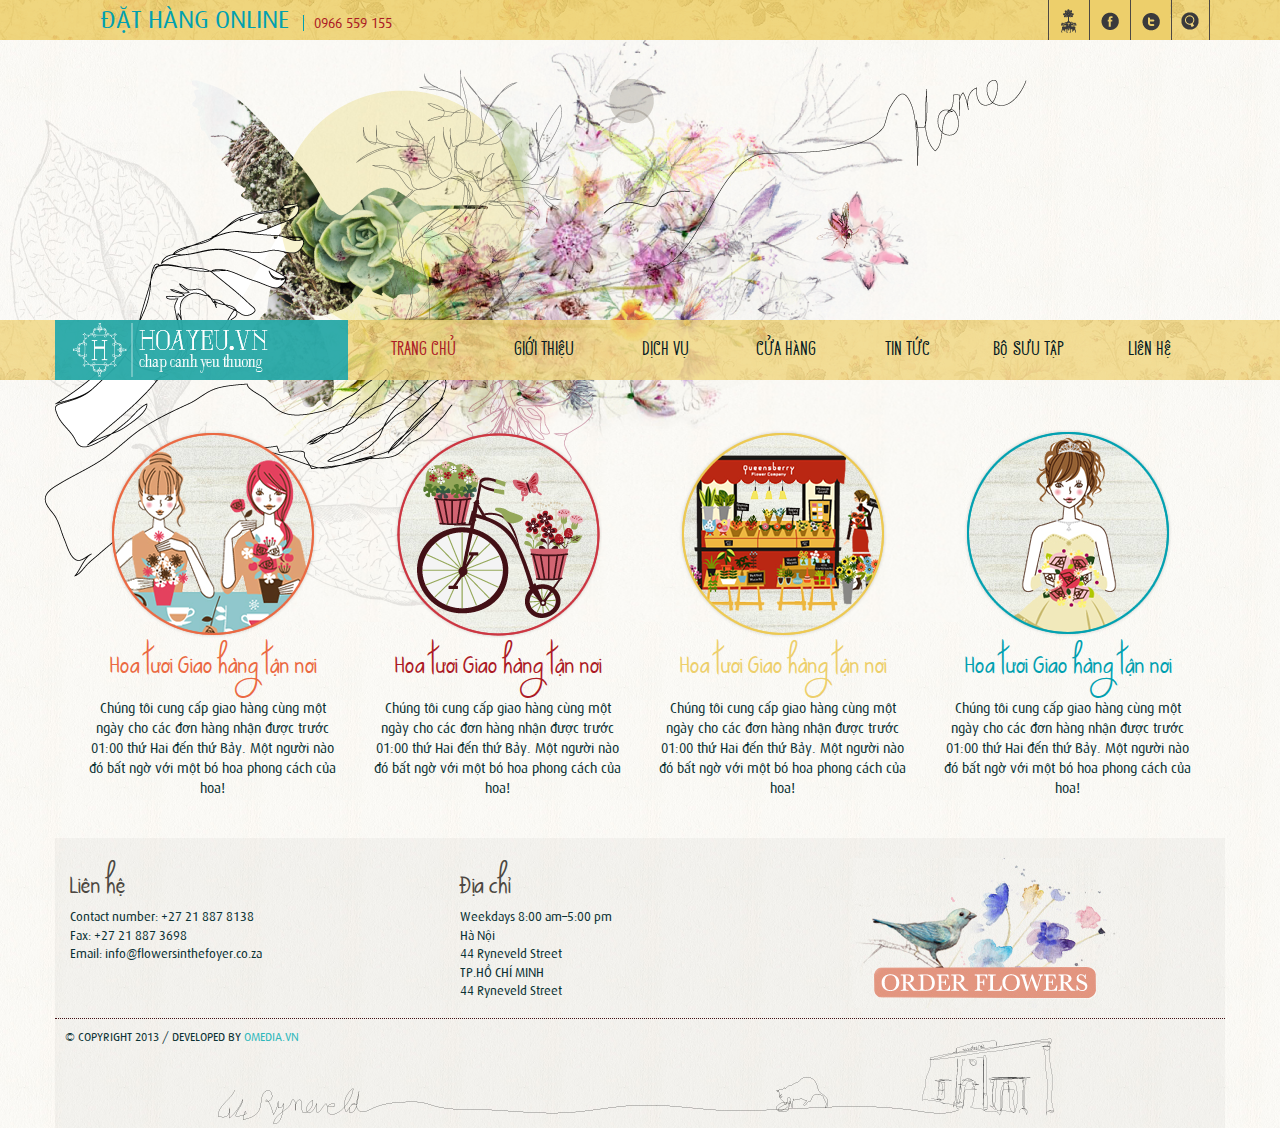
<file: index.html>
<!DOCTYPE html>
<html>
<head>
    <meta name="viewport" content="width=driver-width, initial-scale=1.0" charset="utf-8">
    <title>Index</title>

    <!--JsPlugin-->
    <script type="text/javascript" src="js/bootstrap.js"></script>
    <script type="text/javascript" src="js/jquery.1.7.2.min.js"></script>


    <!--Css-->
    <!--<link rel="stylesheet" href="css/bootstrap.css"/>-->
    <link rel="stylesheet" type="text/css" href="css/header-footer.css"/>
    <link rel="stylesheet" type="text/css" href="css/index.css"/>


    <!--js-->
    <script type="text/javascript" src="js/nav.js"></script>
    <script type="text/javascript" src="js/index.js"></script>

    <!--Less-->
    <!--<link rel="stylesheet/less" type="text/css" href="css/header-footer.less"/>-->
    <!--<link rel="stylesheet/less" type="text/css" href="css/index.less"/>-->
    <!--<script type="text/javascript" src="js/less-1.5.0.min.js"></script>-->

</head>
<body>

<!--    Header Nav
--------------------------------------------------------------->

<div id="bg-index">
    <img src="images/hoayeu/bg-header-index.png" alt=""/>
</div>
<header id="header">
    <!--Order-share-->
    <div id="order_share">
        <div id="share" class="container">
            <div id="order_online" class="col-lg-4 col-md-4 col-sm-6 col-xs-5 "><a class="col-xs-12" href="order.html">ĐẶT HÀNG ONLINE</a> <span class="col-xs-12" >0966 559 155</span></div>
            <div id="share_search" class="col-lg-4 col-lg-push-4 col-md-5 col-md-push-3 col-sm-6 col-xs-7">
                <div class="f-right">
                    <ul>
                        <li><a href="#"><img src="images/hoayeu/pin_icon.png" alt=""/></a></li>
                        <li><a href="#"><img src="images/hoayeu/facebook_icon.png" alt=""/></a></li>
                        <li><a href="#"><img src="images/hoayeu/twitter_icon.png" alt=""/></a></li>
                    </ul>
                    <form action="" method="post">
                        <div>
                            <input id="sr" type="search" placeholder="search"/>
                            <span><img src="images/hoayeu/search-icon.png" alt=""/></span>
                        </div>
                    </form>
                </div>
            </div>
        </div>
    </div>

    <!--nav-->
    <nav id="nav">
        <div class="container">
            <div id="logo" class="col-lg-3 col-md-3 col-sm-4 col-xs-12">
                <img src="images/hoayeu/logo.png" alt=""/>
            </div>
            <button type="button" class="navbar-toggle" data-toggle="collapse" data-target=".navbar-collapse">
                <span class="sr_only"></span>
                <span class="icon_bar"></span>
                <span class="icon_bar"></span>
                <span class="icon_bar"></span>
            </button>
            <div id="nav-header" class="col-lg-9 col-md-9 col-sm-8 col-xs-12 ">
                <ul>
                    <li class="active"><a href="index.html">Trang chủ</a></li>
                    <li><a href="about.html">Giới thiệu</a></li>
                    <li><a href="service.html">Dịch vụ</a></li>
                    <li><a href="shop.html">Cửa hàng</a></li>
                    <li><a href="news.html">Tin tức</a></li>
                    <li><a href="gallery.html">Bộ sưu tập</a></li>
                    <li><a href="contact.html">Liên hệ</a></li>
                </ul>
            </div>
        </div>
    </nav>
</header>

<!--    Service
--------------------------------------------------------------->
<div id="service">
    <div class="container">
        <div class="col-lg-3 cod-md-3 col-sm-3 col-xs-12 node-service">
            <a href="#"><img src="images/hoayeu/service(1).png" alt=""/></a>
            <hgroup><a href="#">Hoa tươi Giao hàng tận nơi</a></hgroup>
            <p class="content">
                Chúng tôi cung cấp giao hàng cùng một ngày cho các đơn hàng nhận được trước 01:00 thứ Hai đến thứ Bảy. Một người nào đó bất ngờ với một bó hoa phong cách của hoa!
            </p>
        </div>
        <div class="col-lg-3 cod-md-3 col-sm-3 col-xs-12 node-service">
            <a href="#"><img src="images/hoayeu/service(2).png" alt=""/></a>
            <hgroup><a href="#">Hoa tươi Giao hàng tận nơi</a></hgroup>
            <p class="content">
                Chúng tôi cung cấp giao hàng cùng một ngày cho các đơn hàng nhận được trước 01:00 thứ Hai đến thứ Bảy. Một người nào đó bất ngờ với một bó hoa phong cách của hoa!
            </p>
        </div>
        <div class="col-lg-3 cod-md-3 col-sm-3 col-xs-12 node-service">
            <a href="#"><img src="images/hoayeu/service(3).png" alt=""/></a>
            <hgroup><a href="#">Hoa tươi Giao hàng tận nơi</a></hgroup>
            <p class="content">
                Chúng tôi cung cấp giao hàng cùng một ngày cho các đơn hàng nhận được trước 01:00 thứ Hai đến thứ Bảy. Một người nào đó bất ngờ với một bó hoa phong cách của hoa!
            </p>
        </div>
        <div class="col-lg-3 cod-md-3 col-sm-3 col-xs-12 node-service">
            <a href="#"><img src="images/hoayeu/service(4).png" alt=""/></a>
            <hgroup><a href="#">Hoa tươi Giao hàng tận nơi</a></hgroup>
            <p class="content">
                Chúng tôi cung cấp giao hàng cùng một ngày cho các đơn hàng nhận được trước 01:00 thứ Hai đến thứ Bảy. Một người nào đó bất ngờ với một bó hoa phong cách của hoa!
            </p>
        </div>
    </div>
</div>

<!--    About
--------------------------------------------------------------->


<!--    Footer
--------------------------------------------------------------->
<footer>
    <div class="container">
        <div id="contact">
            <div class="col-lg-4 col-md-4 col-sm-4 col-xs-12">
                <hgroup>Liên hệ</hgroup>
                <ul>
                    <li>Contact number: +27 21 887 8138</li>
                    <li>Fax: +27 21 887 3698</li>
                    <li>Email: info@flowersinthefoyer.co.za</li>
                </ul>
            </div>
            <div class="col-lg-4  col-md-4 col-sm-4 col-xs-12">
                <hgroup>Địa chỉ</hgroup>
                <ul>
                    <li>Weekdays 8:00 am–5:00 pm</li>
                    <li>Hà Nội</li>
                    <li>44 Ryneveld Street</li>
                    <li>TP.HỒ CHÍ MINH</li>
                    <li>44 Ryneveld Street</li>
                </ul>
            </div>
            <div class="col-lg-4 col-md-4 col-sm-4 col-xs-12">
                <img src="images/hoayeu/order-ft.jpg" alt=""/>
            </div>
        </div>
        <div id="copyright">
            <div>
                <p>© COPYRIGHT 2013 / DEVELOPED BY <span>OMEDIA.VN</span></p>
            </div>
        </div>
    </div>
</footer>

</body>
</html>
</file>
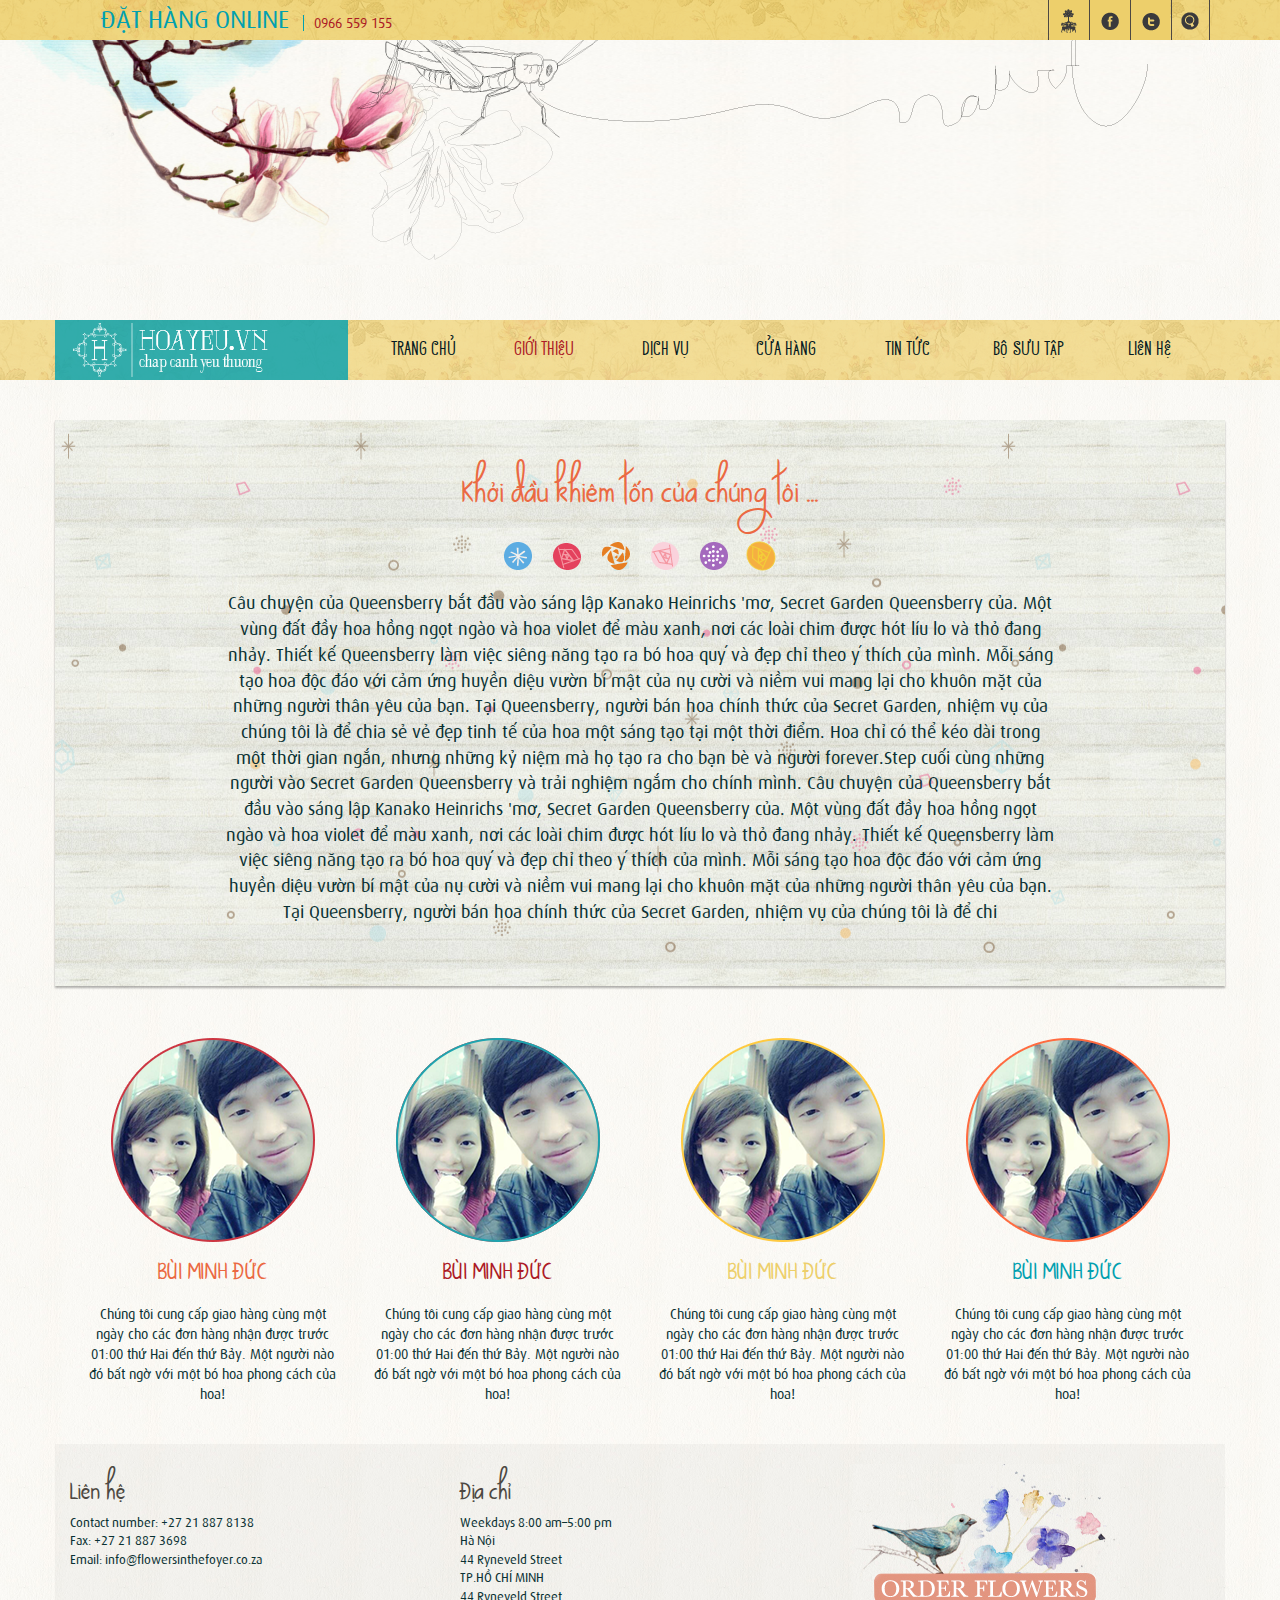
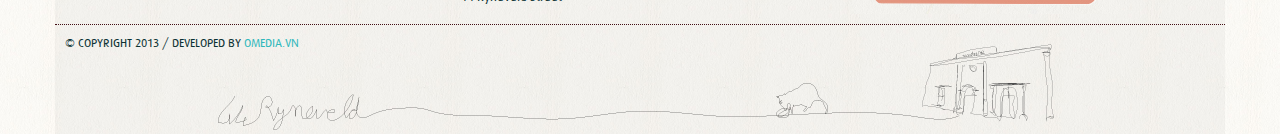
<file: about.html>
<!DOCTYPE html>
<html>
<head>
    <meta name="viewport" content="width=driver-width, initial-scale=1.0" charset="utf-8">
    <title>index</title>

    <!--JsPlugin-->
    <script type="text/javascript" src="js/bootstrap.js"></script>
    <script type="text/javascript" src="js/jquery.1.7.2.min.js"></script>


    <!--Css-->
    <!--<link rel="stylesheet" href="css/bootstrap.css"/>-->
    <link rel="stylesheet" type="text/css" href="css/header-footer.css"/>
    <link rel="stylesheet" type="text/css" href="css/about.css"/>


    <!--js-->
    <script type="text/javascript" src="js/nav.js"></script>
    <script type="text/javascript" src="js/index.js"></script>

    <!--Less-->
    <!--<link rel="stylesheet/less" type="text/css" href="css/header-footer.less"/>-->
    <!--<link rel="stylesheet/less" type="text/css" href="css/about.less"/>-->
    <!--<script type="text/javascript" src="js/less-1.5.0.min.js"></script>-->

</head>
<body>
<!--    Header Nav
--------------------------------------------------------------->

<div id="bg-index">
    <img src="images/hoayeu/bg-header-about.png" alt=""/>
</div>
<header id="header">
    <!--Order-share-->
    <div id="order_share">
        <div id="share" class="container">
            <div id="order_online" class="col-lg-4 col-md-4 col-sm-6 col-xs-5 "><a class="col-xs-12" href="order.html">ĐẶT HÀNG ONLINE</a> <span class="col-xs-12" >0966 559 155</span></div>
            <div id="share_search" class="col-lg-4 col-lg-push-4 col-md-5 col-md-push-3 col-sm-6 col-xs-7">
                <div class="f-right">
                    <ul>
                        <li><a href="#"><img src="images/hoayeu/pin_icon.png" alt=""/></a></li>
                        <li><a href="#"><img src="images/hoayeu/facebook_icon.png" alt=""/></a></li>
                        <li><a href="#"><img src="images/hoayeu/twitter_icon.png" alt=""/></a></li>
                    </ul>
                    <form action="" method="post">
                        <div>
                            <input id="sr" type="search" placeholder="search"/>
                            <span><img src="images/hoayeu/search-icon.png" alt=""/></span>
                        </div>
                    </form>
                </div>
            </div>
        </div>
    </div>

    <!--nav-->
    <nav id="nav">
        <div class="container">
            <div id="logo" class="col-lg-3 col-md-3 col-sm-4 col-xs-12">
                <img src="images/hoayeu/logo.png" alt=""/>
            </div>
            <button type="button" class="navbar-toggle" data-toggle="collapse" data-target=".navbar-collapse">
                <span class="sr_only"></span>
                <span class="icon_bar"></span>
                <span class="icon_bar"></span>
                <span class="icon_bar"></span>
            </button>
            <div id="nav-header" class="col-lg-9 col-md-9 col-sm-8 col-xs-12 ">
                <ul>
                    <li><a href="index.html">Trang chủ</a></li>
                    <li class="active"><a href="about.html">Giới thiệu</a></li>
                    <li><a href="service.html">Dịch vụ</a></li>
                    <li><a href="shop.html">Cửa hàng</a></li>
                    <li><a href="news.html">Tin tức</a></li>
                    <li><a href="gallery.html">Bộ sưu tập</a></li>
                    <li><a href="contact.html">Liên hệ</a></li>
                </ul>
            </div>
        </div>
    </nav>
</header>

<!--    About
--------------------------------------------------------------->
<div id="about">
    <div class="container">
        <hgroup>Khởi đầu khiêm tốn của chúng tôi ...</hgroup>
        <p><img src="images/hoayeu/icon-flower.png" alt=""/></p>
        <p class="content">
            Câu chuyện của Queensberry bắt đầu vào sáng lập Kanako Heinrichs 'mơ, Secret Garden Queensberry của. Một vùng đất đầy hoa hồng ngọt ngào và hoa violet để màu xanh, nơi các loài chim được hót líu lo và thỏ đang nhảy. Thiết kế Queensberry làm việc siêng năng tạo ra bó hoa quý và đẹp chỉ theo ý thích của mình. Mỗi sáng tạo hoa độc đáo với cảm ứng huyền diệu vườn bí mật của nụ cười và niềm vui mang lại cho khuôn mặt của những người thân yêu của bạn. Tại Queensberry, người bán hoa chính thức của Secret Garden, nhiệm vụ của chúng tôi là để chia sẻ vẻ đẹp tinh tế của hoa một sáng tạo tại một thời điểm. Hoa chỉ có thể kéo dài trong một thời gian ngắn, nhưng những kỷ niệm mà họ tạo ra cho bạn bè và người forever.Step cuối cùng những người vào Secret Garden Queensberry và trải nghiệm ngắm cho chính mình.
            Câu chuyện của Queensberry bắt đầu vào sáng lập Kanako Heinrichs 'mơ, Secret Garden Queensberry của. Một vùng đất đầy hoa hồng ngọt ngào và hoa violet để màu xanh, nơi các loài chim được hót líu lo và thỏ đang nhảy. Thiết kế Queensberry làm việc siêng năng tạo ra bó hoa quý và đẹp chỉ theo ý thích của mình. Mỗi sáng tạo hoa độc đáo với cảm ứng huyền diệu vườn bí mật của nụ cười và niềm vui mang lại cho khuôn mặt của những người thân yêu của bạn. Tại Queensberry, người bán hoa chính thức của Secret Garden, nhiệm vụ của chúng tôi là để chi
        </p>
    </div>
</div>

<!--    Members
--------------------------------------------------------------->
<div id="members">
    <div class="container">
        <div class="col-lg-3 cod-md-3 col-sm-3 col-xs-12 node-members">
            <img src="images/hoayeu/members(1).png" alt=""/>
            <hgroup>BÙI MINH ĐỨC</hgroup>
            <p class="content">
                Chúng tôi cung cấp giao hàng cùng một ngày cho các đơn hàng nhận được trước 01:00 thứ Hai đến thứ Bảy. Một người nào đó bất ngờ với một bó hoa phong cách của hoa!
            </p>
        </div>
        <div class="col-lg-3 cod-md-3 col-sm-3 col-xs-12 node-members">
            <img src="images/hoayeu/members(2).png" alt=""/>
            <hgroup>BÙI MINH ĐỨC</hgroup>
            <p class="content">
                Chúng tôi cung cấp giao hàng cùng một ngày cho các đơn hàng nhận được trước 01:00 thứ Hai đến thứ Bảy. Một người nào đó bất ngờ với một bó hoa phong cách của hoa!
            </p>
        </div>
        <div class="col-lg-3 cod-md-3 col-sm-3 col-xs-12 node-members">
            <img src="images/hoayeu/members(3).png" alt=""/>
            <hgroup>BÙI MINH ĐỨC</hgroup>
            <p class="content">
                Chúng tôi cung cấp giao hàng cùng một ngày cho các đơn hàng nhận được trước 01:00 thứ Hai đến thứ Bảy. Một người nào đó bất ngờ với một bó hoa phong cách của hoa!
            </p>
        </div>
        <div class="col-lg-3 cod-md-3 col-sm-3 col-xs-12 node-members">
            <img src="images/hoayeu/members(4).png" alt=""/>
            <hgroup>BÙI MINH ĐỨC</hgroup>
            <p class="content">
                Chúng tôi cung cấp giao hàng cùng một ngày cho các đơn hàng nhận được trước 01:00 thứ Hai đến thứ Bảy. Một người nào đó bất ngờ với một bó hoa phong cách của hoa!
            </p>
        </div>
    </div>
</div>


<!--    Footer
--------------------------------------------------------------->
<footer>
    <div class="container">
        <div id="contact">
            <div class="col-lg-4 col-md-4 col-sm-4 col-xs-12">
                <hgroup>Liên hệ</hgroup>
                <ul>
                    <li>Contact number: +27 21 887 8138</li>
                    <li>Fax: +27 21 887 3698</li>
                    <li>Email: info@flowersinthefoyer.co.za</li>
                </ul>
            </div>
            <div class="col-lg-4  col-md-4 col-sm-4 col-xs-12">
                <hgroup>Địa chỉ</hgroup>
                <ul>
                    <li>Weekdays 8:00 am–5:00 pm</li>
                    <li>Hà Nội</li>
                    <li>44 Ryneveld Street</li>
                    <li>TP.HỒ CHÍ MINH</li>
                    <li>44 Ryneveld Street</li>
                </ul>
            </div>
            <div class="col-lg-4 col-md-4 col-sm-4 col-xs-12">
                <img src="images/hoayeu/order-ft.jpg" alt=""/>
            </div>
        </div>
        <div id="copyright">
            <div>
                <p>© COPYRIGHT 2013 / DEVELOPED BY <span>OMEDIA.VN</span></p>
            </div>
        </div>
    </div>
</footer>

</body>
</html>
</file>
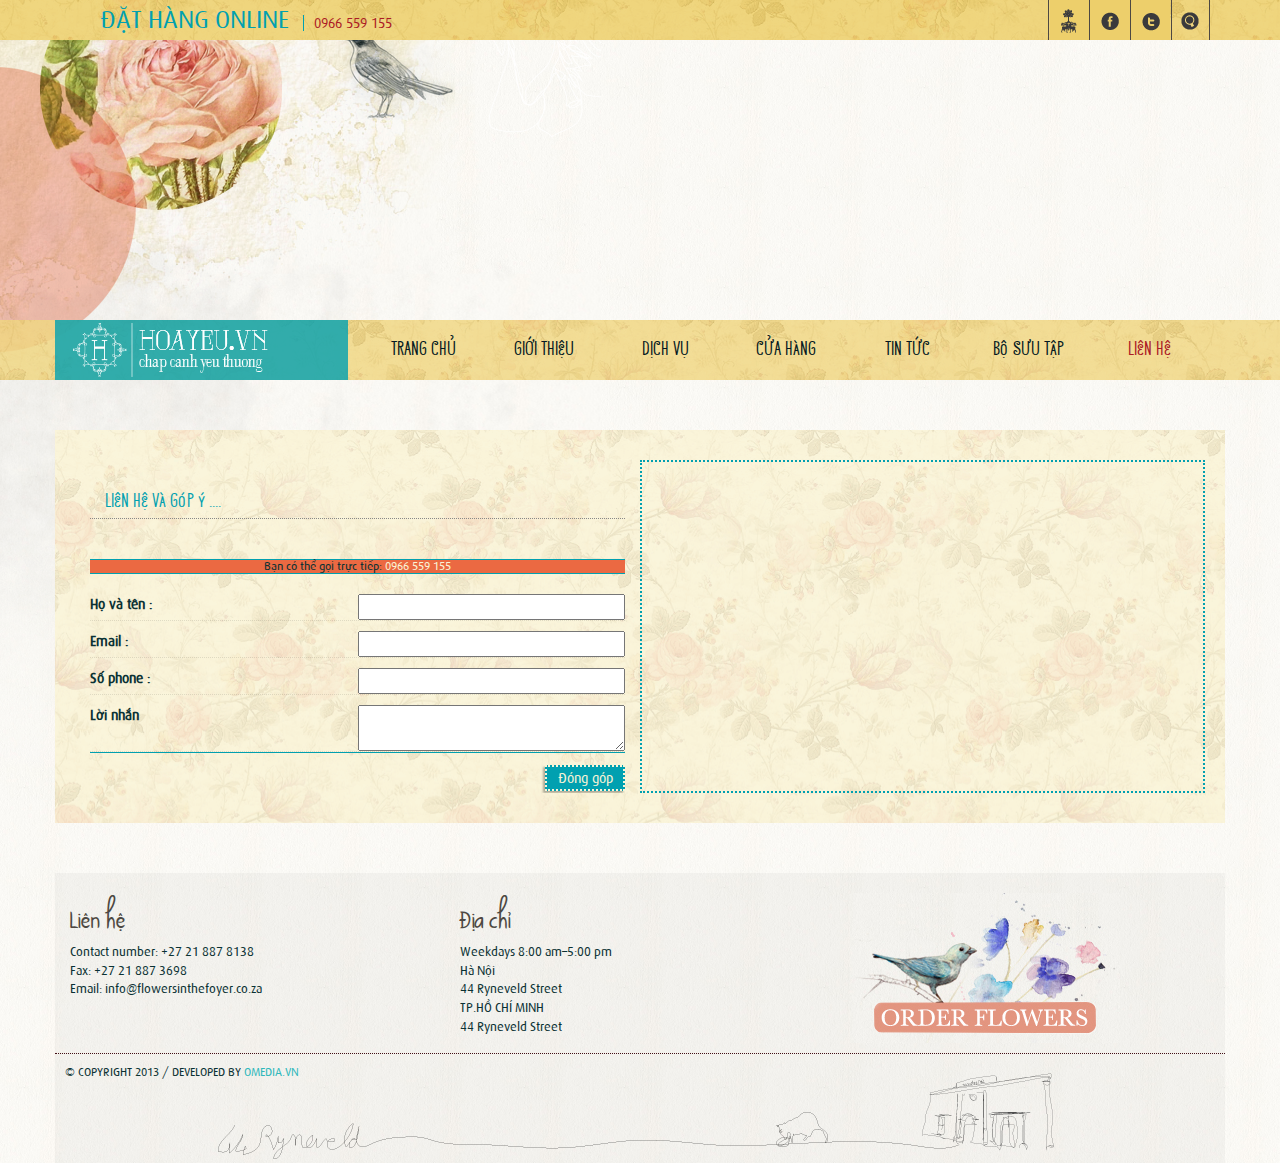
<file: contact.html>
<!DOCTYPE html>
<html>
<head>
    <meta name="viewport" content="width=driver-width, initial-scale=1.0" charset="utf-8">
    <title>Contact</title>

    <!--JsPlugin-->
    <script type="text/javascript" src="js/bootstrap.js"></script>
    <script type="text/javascript" src="js/jquery.1.7.2.min.js"></script>
    <script type="text/javascript" src="js/jquery.equalheights.js"></script>


    <!--Css-->
    <!--<link rel="stylesheet" href="css/bootstrap.css"/>-->
    <link rel="stylesheet" type="text/css" href="css/header-footer.css"/>
    <link rel="stylesheet" type="text/css" href="css/contact.css"/>


    <!--js-->
    <script type="text/javascript" src="js/nav.js"></script>
    <script type="text/javascript" src="js/contact.js"></script>

    <!--Less-->
    <!--<link rel="stylesheet/less" type="text/css" href="css/header-footer.less"/>-->
    <!--<link rel="stylesheet/less" type="text/css" href="css/contact.less"/>-->
    <!--<script type="text/javascript" src="js/less-1.5.0.min.js"></script>-->

</head>
<body>
<!--    Header Nav
--------------------------------------------------------------->

<div id="bg-index" >
    <img src="images/hoayeu/bg-header-contact.png" alt=""/>
</div>
<header id="header">
    <!--Order-share-->
    <div id="order_share">
        <div id="share" class="container">
            <div id="order_online" class="col-lg-4 col-md-4 col-sm-6 col-xs-5 "><a class="col-xs-12" href="order.html">ĐẶT HÀNG ONLINE</a> <span class="col-xs-12" >0966 559 155</span></div>
            <div id="share_search" class="col-lg-4 col-lg-push-4 col-md-5 col-md-push-3 col-sm-6 col-xs-7">
                <div class="f-right">
                    <ul>
                        <li><a href="#"><img src="images/hoayeu/pin_icon.png" alt=""/></a></li>
                        <li><a href="#"><img src="images/hoayeu/facebook_icon.png" alt=""/></a></li>
                        <li><a href="#"><img src="images/hoayeu/twitter_icon.png" alt=""/></a></li>
                    </ul>
                    <form action="" method="post">
                        <div>
                            <input id="sr" type="search" placeholder="search"/>
                            <span><img src="images/hoayeu/search-icon.png" alt=""/></span>
                        </div>
                    </form>
                </div>
            </div>
        </div>
    </div>

    <!--nav-->
    <nav id="nav">
        <div class="container">
            <div id="logo" class="col-lg-3 col-md-3 col-sm-4 col-xs-12">
                <img src="images/hoayeu/logo.png" alt=""/>
            </div>
            <button type="button" class="navbar-toggle" data-toggle="collapse" data-target=".navbar-collapse">
                <span class="sr_only"></span>
                <span class="icon_bar"></span>
                <span class="icon_bar"></span>
                <span class="icon_bar"></span>
            </button>
            <div id="nav-header" class="col-lg-9 col-md-9 col-sm-8 col-xs-12 ">
                <ul>
                    <li><a href="index.html">Trang chủ</a></li>
                    <li><a href="about.html">Giới thiệu</a></li>
                    <li><a href="service.html">Dịch vụ</a></li>
                    <li><a href="shop.html">Cửa hàng</a></li>
                    <li><a href="news.html">Tin tức</a></li>
                    <li><a href="gallery.html">Bộ sưu tập</a></li>
                    <li class="active"><a href="contact.html">Liên hệ</a></li>
                </ul>
            </div>
        </div>
    </nav>
</header>

<!--    Contacts
--------------------------------------------------------------->
<div id="contacts">
    <div class="container">
        <div class="row">
            <div id="order-content">

                <section id="content-order" class="col-lg-6 col-md-6 col-sm-6 col-xs-12">
                    <h3>Liên hệ và góp ý .... </h3>
                    <h4>Bạn có thể gọi trực tiếp: <span>0966 559 155</span></h4>
                    <!--1-->
                    <article>
                        <form action="" method="post">
                            <div>
                                <label>Họ và tên :</label>
                                <input type="text"/>
                            </div>
                            <div>
                                <label>Email :</label>
                                <input type="text"/>
                            </div>
                            <div>
                                <label>Số phone :</label>
                                <input type="text"/>
                            </div>
                            <div>
                                <label for="ta1">Lời nhắn</label>
                                <textarea name="ta1" id="ta1" cols="" rows=""></textarea>
                            </div>
                            <hr/>
                            <div class="button">
                                <a href="order3.html"><input type="button" value="Đóng góp"/></a>
                            </div>
                        </form>
                    </article>

                </section>

                <section id="my-order" class="col-lg-6 col-md-6 col-sm-6 col-xs-12">
                        <iframe width="100%" height="700px" position="absolute" frameborder="0" scrolling="no" marginheight="0" marginwidth="0" src="https://maps.google.com/maps?f=q&amp;source=s_q&amp;hl=vi&amp;geocode=&amp;q=49+Trung+K%C3%ADnh,+Y%C3%AAn+Ho%C3%A0,+H%C3%A0+N%E1%BB%99i,+Vi%E1%BB%87t+Nam&amp;aq=&amp;sll=21.01866,105.79285&amp;sspn=0.012519,0.020063&amp;ie=UTF8&amp;hq=&amp;hnear=49+Trung+K%C3%ADnh,+Y%C3%AAn+Ho%C3%A0,+C%E1%BA%A7u+Gi%E1%BA%A5y,+H%C3%A0+N%E1%BB%99i,+Vi%E1%BB%87t+Nam&amp;ll=21.018656,105.792847&amp;spn=0.012519,0.020063&amp;t=m&amp;z=14&amp;output=embed"></iframe>
                </section>

            </div>
        </div>
    </div>
</div>


<!--    Footer
--------------------------------------------------------------->
<footer>
    <div class="container">
        <div id="contact">
            <div class="col-lg-4 col-md-4 col-sm-4 col-xs-12">
                <hgroup>Liên hệ</hgroup>
                <ul>
                    <li>Contact number: +27 21 887 8138</li>
                    <li>Fax: +27 21 887 3698</li>
                    <li>Email: info@flowersinthefoyer.co.za</li>
                </ul>
            </div>
            <div class="col-lg-4  col-md-4 col-sm-4 col-xs-12">
                <hgroup>Địa chỉ</hgroup>
                <ul>
                    <li>Weekdays 8:00 am–5:00 pm</li>
                    <li>Hà Nội</li>
                    <li>44 Ryneveld Street</li>
                    <li>TP.HỒ CHÍ MINH</li>
                    <li>44 Ryneveld Street</li>
                </ul>
            </div>
            <div class="col-lg-4 col-md-4 col-sm-4 col-xs-12">
                <img src="images/hoayeu/order-ft.jpg" alt=""/>
            </div>
        </div>
        <div id="copyright">
            <div>
                <p>© COPYRIGHT 2013 / DEVELOPED BY <span>OMEDIA.VN</span></p>
            </div>
        </div>
    </div>
</footer>

</body>
</html>
</file>
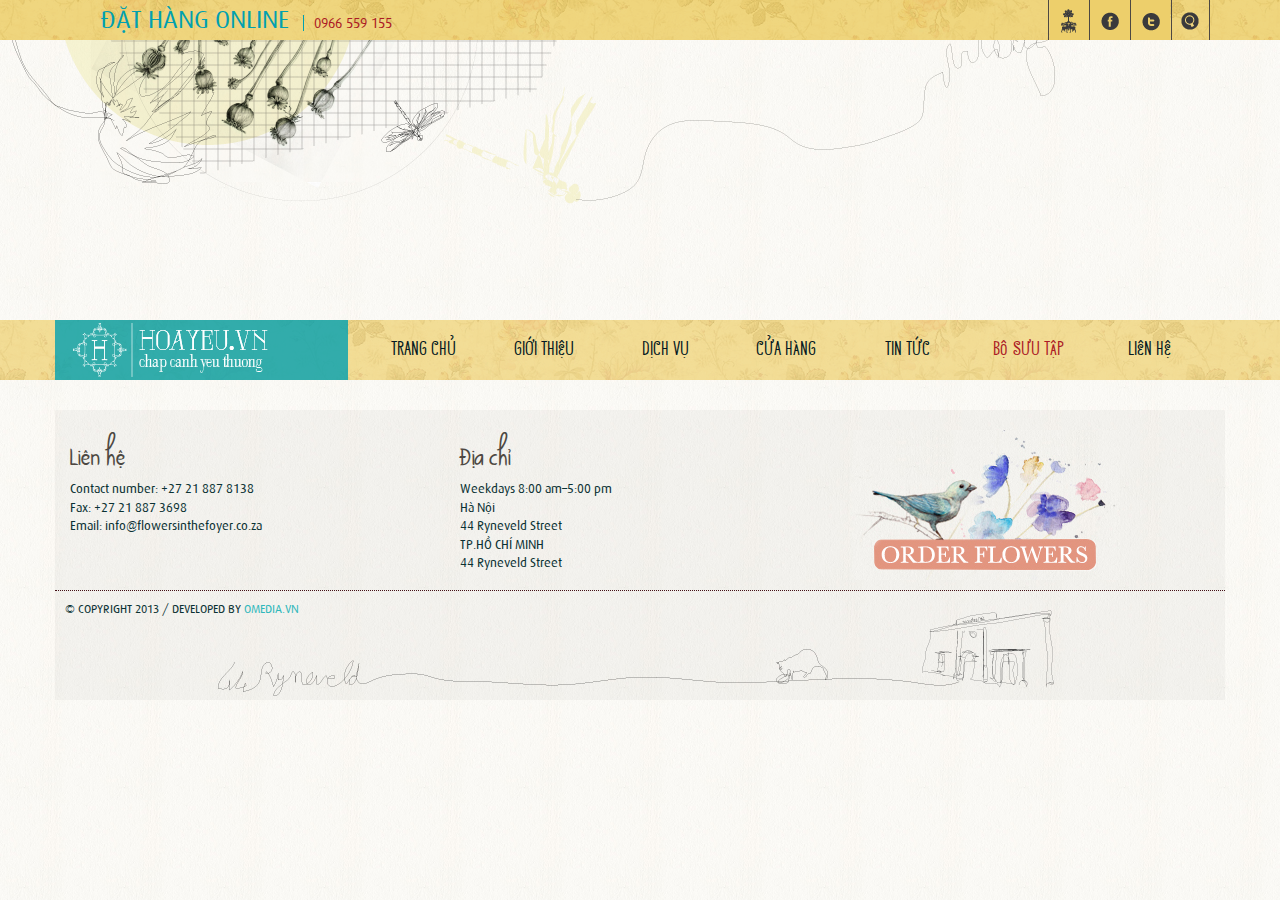
<file: gallery.html>
<!DOCTYPE html>
<html>
<head>
    <meta name="viewport" content="width=driver-width, initial-scale=1.0" charset="utf-8">
    <title>Gallery</title>

    <!--JsPlugin-->
    <script type="text/javascript" src="js/bootstrap.js"></script>
    <script type="text/javascript" src="js/jquery.1.7.2.min.js"></script>


    <!--Css-->
    <!--<link rel="stylesheet" href="css/bootstrap.css"/>-->
    <link rel="stylesheet" type="text/css" href="css/header-footer.css"/>
    <link rel="stylesheet" type="text/css" href="css/gallery.css"/>


    <!--js-->
    <script type="text/javascript" src="js/nav.js"></script>
    <script type="text/javascript" src="js/gallery.js"></script>

    <!--Less-->
    <!--<link rel="stylesheet/less" type="text/css" href="css/header-footer.less"/>-->
    <!--<link rel="stylesheet/less" type="text/css" href="css/service.less"/>-->
    <!--<script type="text/javascript" src="js/less-1.5.0.min.js"></script>-->

</head>
<body>
<!--    Header Nav
--------------------------------------------------------------->

<div id="bg-index">
    <img src="images/hoayeu/bg-header-gallery.png" alt=""/>
</div>
<header id="header">
    <!--Order-share-->
    <div id="order_share">
        <div id="share" class="container">
            <div id="order_online" class="col-lg-4 col-md-4 col-sm-6 col-xs-5 "><a class="col-xs-12" href="order.html">ĐẶT HÀNG ONLINE</a> <span class="col-xs-12" >0966 559 155</span></div>
            <div id="share_search" class="col-lg-4 col-lg-push-4 col-md-5 col-md-push-3 col-sm-6 col-xs-7">
                <div class="f-right">
                    <ul>
                        <li><a href="#"><img src="images/hoayeu/pin_icon.png" alt=""/></a></li>
                        <li><a href="#"><img src="images/hoayeu/facebook_icon.png" alt=""/></a></li>
                        <li><a href="#"><img src="images/hoayeu/twitter_icon.png" alt=""/></a></li>
                    </ul>
                    <form action="" method="post">
                        <div>
                            <input id="sr" type="search" placeholder="search"/>
                            <span><img src="images/hoayeu/search-icon.png" alt=""/></span>
                        </div>
                    </form>
                </div>
            </div>
        </div>
    </div>

    <!--nav-->
    <nav id="nav">
        <div class="container">
            <div id="logo" class="col-lg-3 col-md-3 col-sm-4 col-xs-12">
                <img src="images/hoayeu/logo.png" alt=""/>
            </div>
            <button type="button" class="navbar-toggle" data-toggle="collapse" data-target=".navbar-collapse">
                <span class="sr_only"></span>
                <span class="icon_bar"></span>
                <span class="icon_bar"></span>
                <span class="icon_bar"></span>
            </button>
            <div id="nav-header" class="col-lg-9 col-md-9 col-sm-8 col-xs-12 ">
                <ul>
                    <li><a href="index.html">Trang chủ</a></li>
                    <li><a href="about.html">Giới thiệu</a></li>
                    <li><a href="service.html">Dịch vụ</a></li>
                    <li><a href="shop.html">Cửa hàng</a></li>
                    <li><a href="news.html">Tin tức</a></li>
                    <li class="active"><a href="gallery.html">Bộ sưu tập</a></li>
                    <li><a href="contact.html">Liên hệ</a></li>
                </ul>
            </div>
        </div>
    </nav>
</header>

<!--    Footer
--------------------------------------------------------------->
<footer>
    <div class="container">
        <div id="contact">
            <div class="col-lg-4 col-md-4 col-sm-4 col-xs-12">
                <hgroup>Liên hệ</hgroup>
                <ul>
                    <li>Contact number: +27 21 887 8138</li>
                    <li>Fax: +27 21 887 3698</li>
                    <li>Email: info@flowersinthefoyer.co.za</li>
                </ul>
            </div>
            <div class="col-lg-4  col-md-4 col-sm-4 col-xs-12">
                <hgroup>Địa chỉ</hgroup>
                <ul>
                    <li>Weekdays 8:00 am–5:00 pm</li>
                    <li>Hà Nội</li>
                    <li>44 Ryneveld Street</li>
                    <li>TP.HỒ CHÍ MINH</li>
                    <li>44 Ryneveld Street</li>
                </ul>
            </div>
            <div class="col-lg-4 col-md-4 col-sm-4 col-xs-12">
                <img src="images/hoayeu/order-ft.jpg" alt=""/>
            </div>
        </div>
        <div id="copyright">
            <div>
                <p>© COPYRIGHT 2013 / DEVELOPED BY <span>OMEDIA.VN</span></p>
            </div>
        </div>
    </div>
</footer>

</body>
</html>
</file>
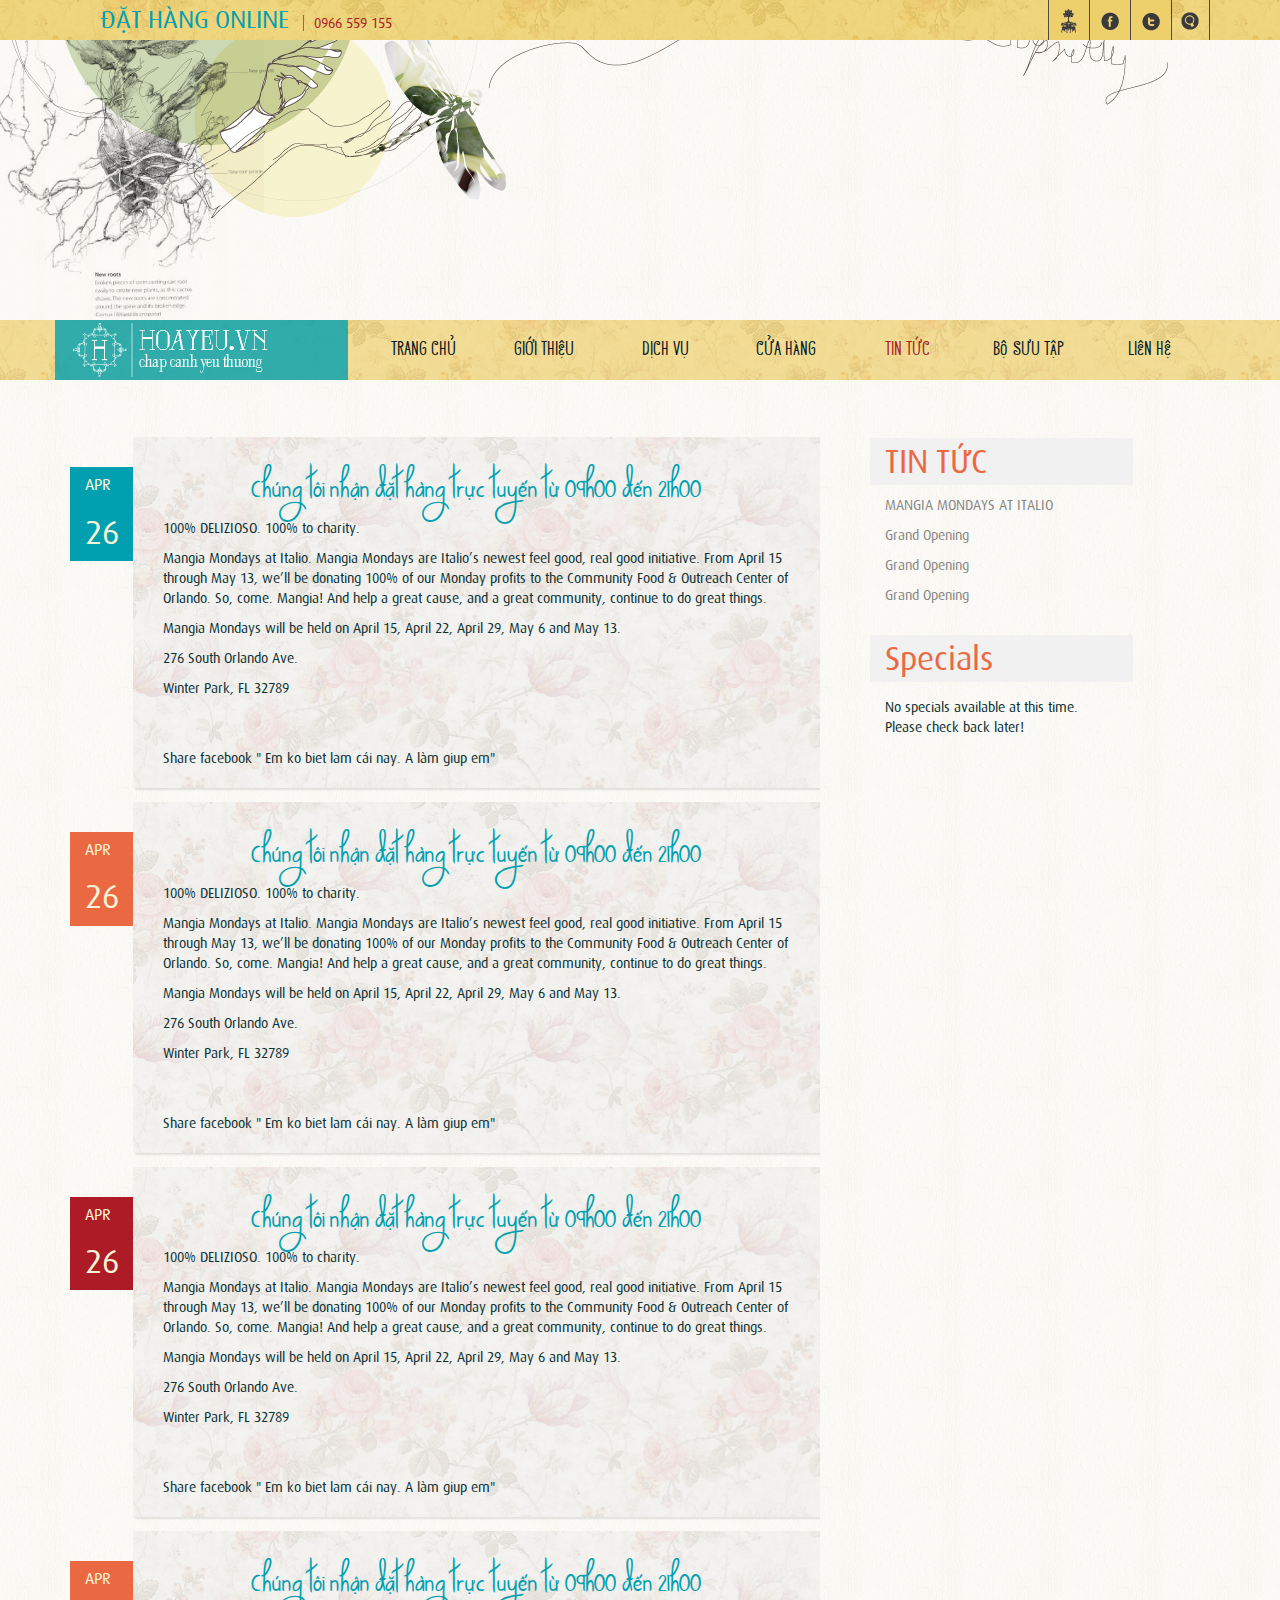
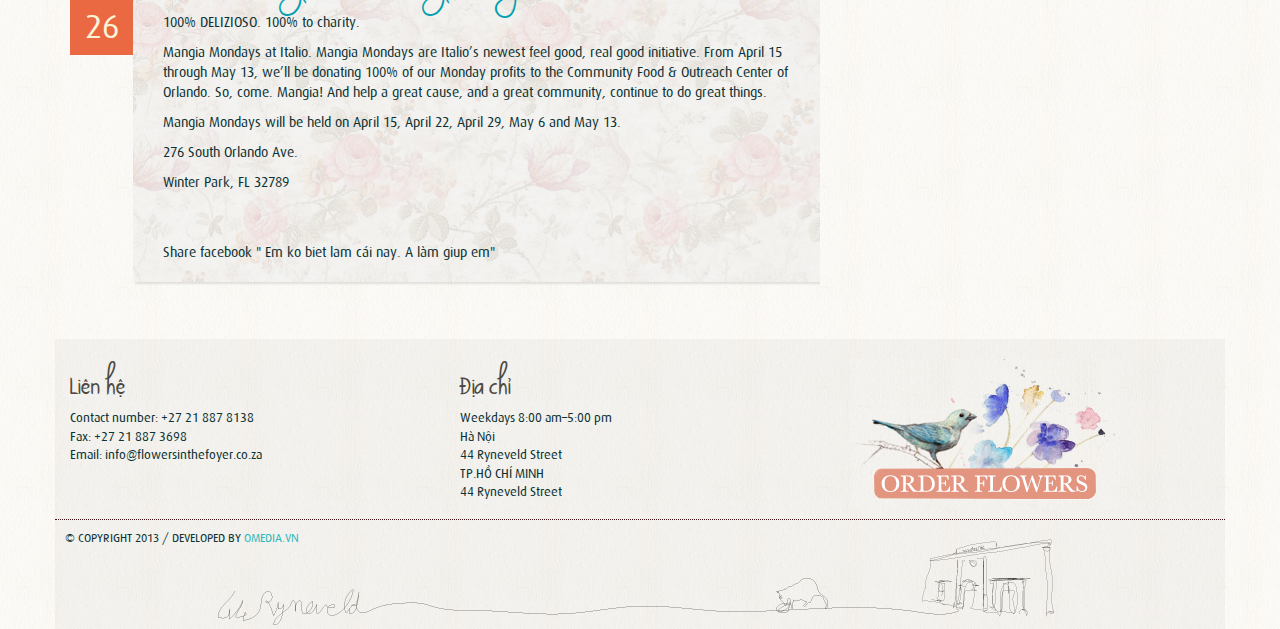
<file: news.html>
<!DOCTYPE html>
<html>
<head>
    <meta name="viewport" content="width=driver-width, initial-scale=1.0" charset="utf-8">
    <title>News</title>

    <!--JsPlugin-->
    <script type="text/javascript" src="js/bootstrap.js"></script>
    <script type="text/javascript" src="js/jquery.1.7.2.min.js"></script>
    <script type="text/javascript" src="js/jquery.scrollTo.js"></script>


    <!--Css-->
    <!--<link rel="stylesheet" href="css/bootstrap.css"/>-->
    <link rel="stylesheet" type="text/css" href="css/header-footer.css"/>
    <link rel="stylesheet" type="text/css" href="css/news.css"/>


    <!--js-->
    <script type="text/javascript" src="js/nav.js"></script>
    <script type="text/javascript" src="js/news.js"></script>

    <!--Less-->
    <!--<link rel="stylesheet/less" type="text/css" href="css/header-footer.less"/>-->
    <!--<link rel="stylesheet/less" type="text/css" href="css/news.less"/>-->
    <!--<script type="text/javascript" src="js/less-1.5.0.min.js"></script>-->

</head>
<body>
<!--    Header Nav
--------------------------------------------------------------->

<div id="bg-index">
    <img src="images/hoayeu/bg-header-news.png" alt=""/>
</div>
<header id="header">
    <!--Order-share-->
    <div id="order_share">
        <div id="share" class="container">
            <div id="order_online" class="col-lg-4 col-md-4 col-sm-6 col-xs-5 "><a class="col-xs-12" href="order.html">ĐẶT HÀNG ONLINE</a> <span class="col-xs-12" >0966 559 155</span></div>
            <div id="share_search" class="col-lg-4 col-lg-push-4 col-md-5 col-md-push-3 col-sm-6 col-xs-7">
                <div class="f-right">
                    <ul>
                        <li><a href="#"><img src="images/hoayeu/pin_icon.png" alt=""/></a></li>
                        <li><a href="#"><img src="images/hoayeu/facebook_icon.png" alt=""/></a></li>
                        <li><a href="#"><img src="images/hoayeu/twitter_icon.png" alt=""/></a></li>
                    </ul>
                    <form action="" method="post">
                        <div>
                            <input id="sr" type="search" placeholder="search"/>
                            <span><img src="images/hoayeu/search-icon.png" alt=""/></span>
                        </div>
                    </form>
                </div>
            </div>
        </div>
    </div>

    <!--nav-->
    <nav id="nav">
        <div class="container">
            <div id="logo" class="col-lg-3 col-md-3 col-sm-4 col-xs-12">
                <img src="images/hoayeu/logo.png" alt=""/>
            </div>
            <button type="button" class="navbar-toggle" data-toggle="collapse" data-target=".navbar-collapse">
                <span class="sr_only"></span>
                <span class="icon_bar"></span>
                <span class="icon_bar"></span>
                <span class="icon_bar"></span>
            </button>
            <div id="nav-header" class="col-lg-9 col-md-9 col-sm-8 col-xs-12 ">
                <ul>
                    <li><a href="index.html">Trang chủ</a></li>
                    <li><a href="about.html">Giới thiệu</a></li>
                    <li><a href="service.html">Dịch vụ</a></li>
                    <li><a href="shop.html">Cửa hàng</a></li>
                    <li class="active"><a href="news.html">Tin tức</a></li>
                    <li><a href="gallery.html">Bộ sưu tập</a></li>
                    <li><a href="contact.html">Liên hệ</a></li>
                </ul>
            </div>
        </div>
    </nav>
</header>


<!--    News
--------------------------------------------------------------->
<div id="news">
    <div class="container">
        <div class="row">
            <section class="col-lg-8 col-md-8 col-sm-8">


                <!--1-->
                <article class="box-news" >
                    <div class="tag-link" id="news-1">link</div>
                    <div class="col-lg-1 col-md-1 col-sm-1 col-xs-2 date">
                        <h4>APR</h4>
                        <h2>26</h2>
                    </div>
                    <div class="col-lg-11 col-md-11 col-sm-11 col-xs-10 content-news">
                        <div class="line-news line-news-content-top"></div>
                        <div class="line-news line-news-content-bottom"></div>
                        <div class="node-news">
                            <h1 class="title-news-content">Chúng tôi nhận đặt hàng trực tuyến từ 09h00 đến 21h00</h1>
                            <div class="img-news-content"></div>
                            <div class="text-news-content">
                                <p>100% DELIZIOSO.  100% to charity.</p>
                                <p>Mangia Mondays at Italio. Mangia Mondays are Italio’s newest feel good, real good initiative. From April 15 through May 13, we’ll be donating 100% of our Monday profits to the Community Food & Outreach Center of Orlando. So, come. Mangia! And help a great cause, and a great community, continue to do great things.</p>
                                <p>Mangia Mondays will be held on April 15, April 22, April 29, May 6 and May 13.</p>
                                <p>276 South Orlando Ave.</p>
                                <p>Winter Park, FL 32789</p>
                            </div>
                        </div>
                        <div class="share">Share facebook " Em ko biet lam cái nay. A làm giup em" </div>
                    </div>
                </article>

                <!--1-->
                <article class="box-news" >
                    <div class="tag-link" id="news-2">link</div>
                    <div class="col-lg-1 col-md-1 col-sm-1 col-xs-2 date">
                        <h4>APR</h4>
                        <h2>26</h2>
                    </div>
                    <div class="col-lg-11 col-md-11 col-sm-11 col-xs-10 content-news">
                        <div class="line-news line-news-content-top"></div>
                        <div class="line-news line-news-content-bottom"></div>
                        <div class="node-news">
                            <h1 class="title-news-content">Chúng tôi nhận đặt hàng trực tuyến từ 09h00 đến 21h00</h1>
                            <div class="img-news-content"></div>
                            <div class="text-news-content">
                                <p>100% DELIZIOSO.  100% to charity.</p>
                                <p>Mangia Mondays at Italio. Mangia Mondays are Italio’s newest feel good, real good initiative. From April 15 through May 13, we’ll be donating 100% of our Monday profits to the Community Food & Outreach Center of Orlando. So, come. Mangia! And help a great cause, and a great community, continue to do great things.</p>
                                <p>Mangia Mondays will be held on April 15, April 22, April 29, May 6 and May 13.</p>
                                <p>276 South Orlando Ave.</p>
                                <p>Winter Park, FL 32789</p>
                            </div>
                        </div>
                        <div class="share">Share facebook " Em ko biet lam cái nay. A làm giup em" </div>
                    </div>
                </article>

                <!--1-->
                <article class="box-news" >
                    <div class="tag-link" id="news-3">link</div>
                    <div class="col-lg-1 col-md-1 col-sm-1 col-xs-2 date">
                        <h4>APR</h4>
                        <h2>26</h2>
                    </div>
                    <div class="col-lg-11 col-md-11 col-sm-11 col-xs-10 content-news">
                        <div class="line-news line-news-content-top"></div>
                        <div class="line-news line-news-content-bottom"></div>
                        <div class="node-news">
                            <h1 class="title-news-content">Chúng tôi nhận đặt hàng trực tuyến từ 09h00 đến 21h00</h1>
                            <div class="img-news-content"></div>
                            <div class="text-news-content">
                                <p>100% DELIZIOSO.  100% to charity.</p>
                                <p>Mangia Mondays at Italio. Mangia Mondays are Italio’s newest feel good, real good initiative. From April 15 through May 13, we’ll be donating 100% of our Monday profits to the Community Food & Outreach Center of Orlando. So, come. Mangia! And help a great cause, and a great community, continue to do great things.</p>
                                <p>Mangia Mondays will be held on April 15, April 22, April 29, May 6 and May 13.</p>
                                <p>276 South Orlando Ave.</p>
                                <p>Winter Park, FL 32789</p>
                            </div>
                        </div>
                        <div class="share">Share facebook " Em ko biet lam cái nay. A làm giup em" </div>
                    </div>
                </article>

                <!--1-->
                <article class="box-news" >
                    <div class="tag-link" id="news-4">link</div>
                    <div class="col-lg-1 col-md-1 col-sm-1 col-xs-2 date">
                        <h4>APR</h4>
                        <h2>26</h2>
                    </div>
                    <div class="col-lg-11 col-md-11 col-sm-11 col-xs-10 content-news">
                        <div class="line-news line-news-content-top"></div>
                        <div class="line-news line-news-content-bottom"></div>
                        <div class="node-news">
                            <h1 class="title-news-content">Chúng tôi nhận đặt hàng trực tuyến từ 09h00 đến 21h00</h1>
                            <div class="img-news-content"></div>
                            <div class="text-news-content">
                                <p>100% DELIZIOSO.  100% to charity.</p>
                                <p>Mangia Mondays at Italio. Mangia Mondays are Italio’s newest feel good, real good initiative. From April 15 through May 13, we’ll be donating 100% of our Monday profits to the Community Food & Outreach Center of Orlando. So, come. Mangia! And help a great cause, and a great community, continue to do great things.</p>
                                <p>Mangia Mondays will be held on April 15, April 22, April 29, May 6 and May 13.</p>
                                <p>276 South Orlando Ave.</p>
                                <p>Winter Park, FL 32789</p>
                            </div>
                        </div>
                        <div class="share">Share facebook " Em ko biet lam cái nay. A làm giup em" </div>
                    </div>
                </article>



            </section>

            <aside class="col-lg-3 col-md-3 col-sm-3 ">
                <div id="nav-news">
                    <hgroup>TIN TỨC</hgroup>
                    <ul>
                        <li><a class="scrollTo" href="#news-1">MANGIA MONDAYS AT ITALIO</a></li>
                        <li><a class="scrollTo" href="#news-2">Grand Opening</a></li>
                        <li><a class="scrollTo" href="#news-3">Grand Opening</a></li>
                        <li><a class="scrollTo" href="#news-4">Grand Opening</a></li>
                    </ul>
                </div>
                <div id="specials">
                    <hgroup>Specials</hgroup>
                    <p>No specials available at this time. Please check back later!</p>
                </div>
            </aside>
        </div>
    </div>
</div>


<!--    Footer
--------------------------------------------------------------->
<footer>
    <div class="container">
        <div id="contact">
            <div class="col-lg-4 col-md-4 col-sm-4 col-xs-12">
                <hgroup>Liên hệ</hgroup>
                <ul>
                    <li>Contact number: +27 21 887 8138</li>
                    <li>Fax: +27 21 887 3698</li>
                    <li>Email: info@flowersinthefoyer.co.za</li>
                </ul>
            </div>
            <div class="col-lg-4  col-md-4 col-sm-4 col-xs-12">
                <hgroup>Địa chỉ</hgroup>
                <ul>
                    <li>Weekdays 8:00 am–5:00 pm</li>
                    <li>Hà Nội</li>
                    <li>44 Ryneveld Street</li>
                    <li>TP.HỒ CHÍ MINH</li>
                    <li>44 Ryneveld Street</li>
                </ul>
            </div>
            <div class="col-lg-4 col-md-4 col-sm-4 col-xs-12">
                <img src="images/hoayeu/order-ft.jpg" alt=""/>
            </div>
        </div>
        <div id="copyright">
            <div>
                <p>© COPYRIGHT 2013 / DEVELOPED BY <span>OMEDIA.VN</span></p>
            </div>
        </div>
    </div>
</footer>

</body>
</html>
</file>
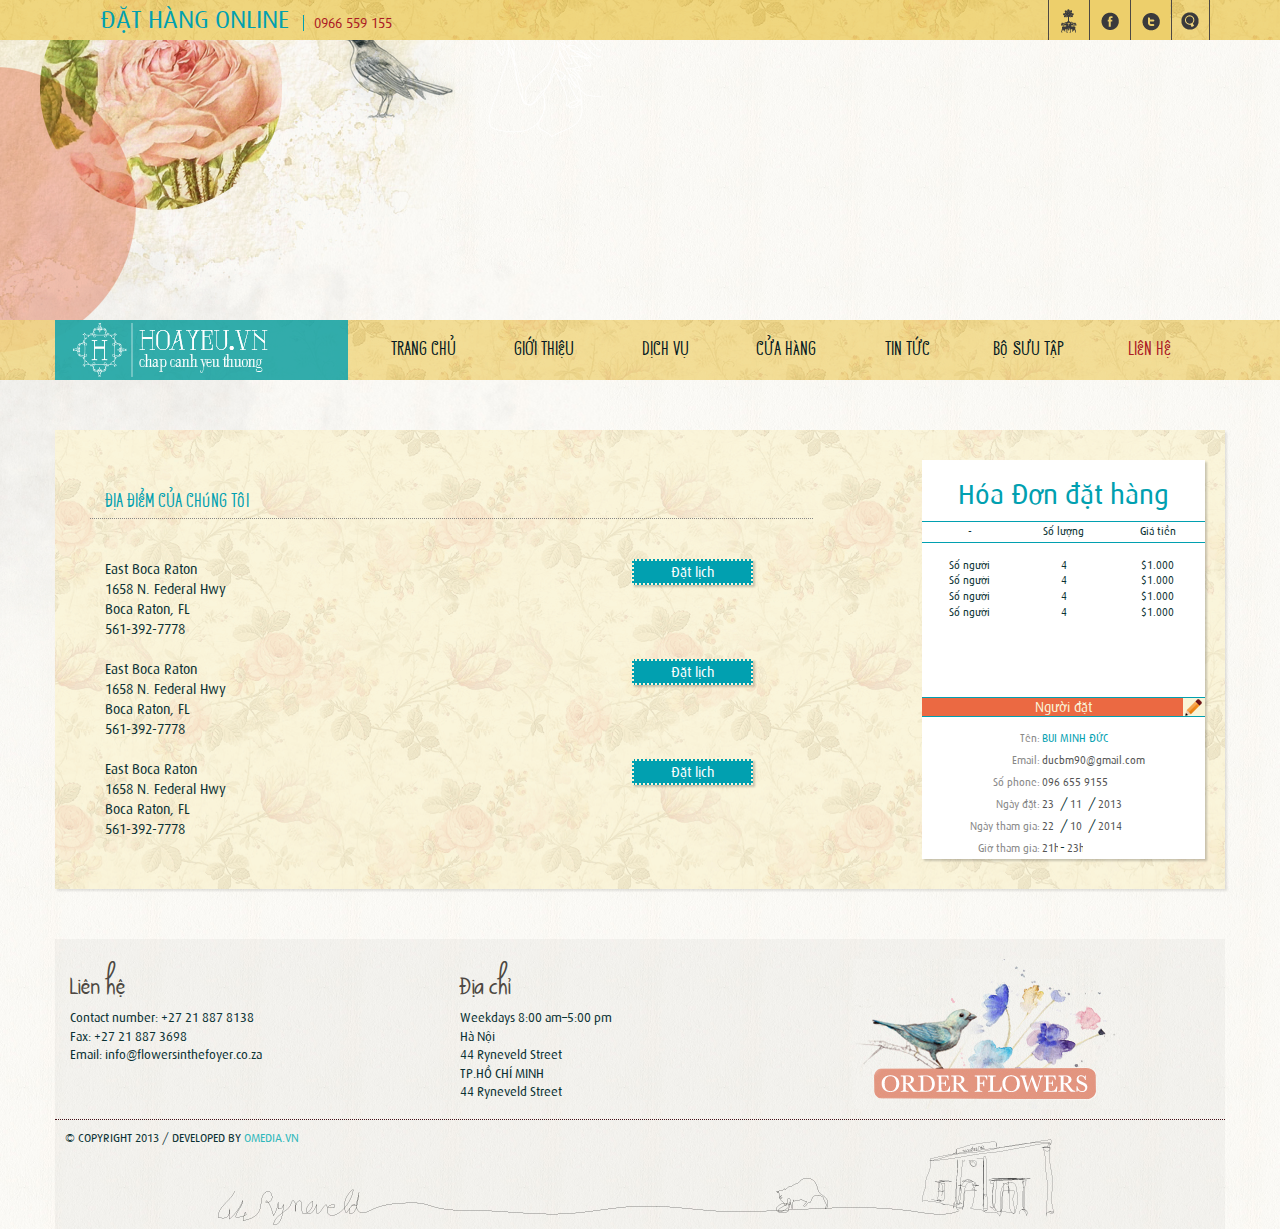
<file: order.html>
<!DOCTYPE html>
<html>
<head>
    <meta name="viewport" content="width=driver-width, initial-scale=1.0" charset="utf-8">
    <title>Contact</title>

    <!--JsPlugin-->
    <script type="text/javascript" src="js/bootstrap.js"></script>
    <script type="text/javascript" src="js/jquery.1.7.2.min.js"></script>
    <script type="text/javascript" src="js/jquery.equalheights.js"></script>


    <!--Css-->
    <!--<link rel="stylesheet" href="css/bootstrap.css"/>-->
    <link rel="stylesheet" type="text/css" href="css/header-footer.css"/>
    <link rel="stylesheet" type="text/css" href="css/order.css"/>


    <!--js-->
    <script type="text/javascript" src="js/nav.js"></script>
    <script type="text/javascript" src="js/order.js"></script>

    <!--Less-->
    <!--<link rel="stylesheet/less" type="text/css" href="css/header-footer.less"/>-->
    <!--<link rel="stylesheet/less" type="text/css" href="css/contact.less"/>-->
    <!--<script type="text/javascript" src="js/less-1.5.0.min.js"></script>-->

</head>
<body>
<!--    Header Nav
--------------------------------------------------------------->

<div id="bg-index">
    <img src="images/hoayeu/bg-header-contact.png" alt=""/>
</div>
<header id="header">
    <!--Order-share-->
    <div id="order_share">
        <div id="share" class="container">
            <div id="order_online" class="col-lg-4 col-md-4 col-sm-6 col-xs-5 "><a class="col-xs-12" href="order.html">ĐẶT HÀNG ONLINE</a> <span class="col-xs-12" >0966 559 155</span></div>
            <div id="share_search" class="col-lg-4 col-lg-push-4 col-md-5 col-md-push-3 col-sm-6 col-xs-7">
                <div class="f-right">
                    <ul>
                        <li><a href="#"><img src="images/hoayeu/pin_icon.png" alt=""/></a></li>
                        <li><a href="#"><img src="images/hoayeu/facebook_icon.png" alt=""/></a></li>
                        <li><a href="#"><img src="images/hoayeu/twitter_icon.png" alt=""/></a></li>
                    </ul>
                    <form action="" method="post">
                        <div>
                            <input id="sr" type="search" placeholder="search"/>
                            <span><img src="images/hoayeu/search-icon.png" alt=""/></span>
                        </div>
                    </form>
                </div>
            </div>
        </div>
    </div>

    <!--nav-->
    <nav id="nav">
        <div class="container">
            <div id="logo" class="col-lg-3 col-md-3 col-sm-4 col-xs-12">
                <img src="images/hoayeu/logo.png" alt=""/>
            </div>
            <button type="button" class="navbar-toggle" data-toggle="collapse" data-target=".navbar-collapse">
                <span class="sr_only"></span>
                <span class="icon_bar"></span>
                <span class="icon_bar"></span>
                <span class="icon_bar"></span>
            </button>
            <div id="nav-header" class="col-lg-9 col-md-9 col-sm-8 col-xs-12 ">
                <ul>
                    <li><a href="index.html">Trang chủ</a></li>
                    <li><a href="about.html">Giới thiệu</a></li>
                    <li><a href="service.html">Dịch vụ</a></li>
                    <li><a href="shop.html">Cửa hàng</a></li>
                    <li><a href="news.html">Tin tức</a></li>
                    <li><a href="gallery.html">Bộ sưu tập</a></li>
                    <li class="active"><a href="contact.html">Liên hệ</a></li>
                </ul>
            </div>
        </div>
    </nav>
</header>


<!--    Order
--------------------------------------------------------------->
<div id="order">
    <div class="container">
        <div class="row">
            <div class="edge-top line"></div>
            <div id="order-content">

                <section id="content-order" class="col-lg-8 col-md-8 col-sm-8 col-xs-12">
                    <h3>Địa điểm của chúng tôi</h3>

                    <!--1-->
                    <article>
                        <div class="col-lg-9 col-md-9 col-sm-9 col-xs-8">
                            <ul>
                                <li>East Boca Raton</li>
                                <li>1658 N. Federal Hwy</li>
                                <li>Boca Raton, FL</li>
                                <li>561-392-7778</li>
                            </ul>
                        </div>
                        <a href="order2.html"><input class="col-lg-2 col-md-2 col-sm-2 col-xs-4" type="button" value="Đặt lịch"/></a>
                    </article>

                    <!--2-->
                    <article>
                        <div class="col-lg-9 col-md-9 col-sm-9 col-xs-8">
                            <ul>
                                <li>East Boca Raton</li>
                                <li>1658 N. Federal Hwy</li>
                                <li>Boca Raton, FL</li>
                                <li>561-392-7778</li>
                            </ul>
                        </div>
                        <a href="order2.html"><input class="col-lg-2 col-md-2 col-sm-2 col-xs-4" type="button" value="Đặt lịch"/></a>
                    </article>

                    <!--3-->
                    <article>
                        <div class="col-lg-9 col-md-9 col-sm-9 col-xs-8">
                            <ul>
                                <li>East Boca Raton</li>
                                <li>1658 N. Federal Hwy</li>
                                <li>Boca Raton, FL</li>
                                <li>561-392-7778</li>
                            </ul>
                        </div>
                        <a href="order2.html"><input class="col-lg-2 col-md-2 col-sm-2 col-xs-4" type="button" value="Đặt lịch"/></a>
                    </article>
                </section>
                <section id="my-order" class="col-lg-3 col-lg-push-1 col-md-3 col-md-push-1 col-sm-4 col-xs-12">
                    <h2>Hóa Đơn đặt hàng</h2>
                    <ul class="title-my-order">
                        <li class="col-lg-4 col-md-4 col-sm-4 col-xs-4">-</li>
                        <li class="col-lg-4 col-md-4 col-sm-4 col-xs-4">Số lượng</li>
                        <li class="col-lg-4 col-md-4 col-sm-4 col-xs-4">Giá tiền</li>
                    </ul>
                    <div class="content-my-order">
                        <!--1-->
                        <ul class="">
                            <li class="col-lg-4 col-md-4 col-sm-4 col-xs-4">Số người</li>
                            <li class="col-lg-4 col-md-4 col-sm-4 col-xs-4">4</li>
                            <li class="col-lg-4 col-md-4 col-sm-4 col-xs-4">$1.000</li>
                        </ul>

                        <!--2-->
                        <ul class="">
                            <li class="col-lg-4 col-md-4 col-sm-4 col-xs-4">Số người</li>
                            <li class="col-lg-4 col-md-4 col-sm-4 col-xs-4">4</li>
                            <li class="col-lg-4 col-md-4 col-sm-4 col-xs-4">$1.000</li>
                        </ul>

                        <!--3-->
                        <ul class="">
                            <li class="col-lg-4 col-md-4 col-sm-4 col-xs-4">Số người</li>
                            <li class="col-lg-4 col-md-4 col-sm-4 col-xs-4">4</li>
                            <li class="col-lg-4 col-md-4 col-sm-4 col-xs-4">$1.000</li>
                        </ul>

                        <!--4-->
                        <ul class="">
                            <li class="col-lg-4 col-md-4 col-sm-4 col-xs-4">Số người</li>
                            <li class="col-lg-4 col-md-4 col-sm-4 col-xs-4">4</li>
                            <li class="col-lg-4 col-md-4 col-sm-4 col-xs-4">$1.000</li>
                        </ul>


                    </div>
                    <div id="my-name">
                        <h3>Người đặt <span id="fixed" title="sửa">Sửa</span></h3>
                        <div class="content-my-name">
                            <ul class="col-lg-5 col-md-5 col-sm-5 col-xs-6 text-title">
                                <li>Tên: </li>
                                <li>Email: </li>
                                <li>Số phone: </li>
                                <li>Ngày đặt: </li>
                                <li>Ngày tham gia: </li>
                                <li>Giờ tham gia: </li>
                            </ul>
                            <ul class="col-lg-7 col-md-7 col-sm-7 col-xs-6 text-content">
                                <li class="name-bold"> <input disabled type="text" value="BUI MINH ĐỨC"/></li>
                                <li> <input disabled type="text" value="ducbm90@gmail.com" /></li>
                                <li> <input disabled type="text" value="096 655 9155" /></li>
                                <li class="date"><input disabled type="text" value="23"/>/<input disabled type="text" value="11"/>/<input class="yeah" disabled type="text" value="2013"/></li>
                                <li class="date"><input disabled type="text" value="22"/>/<input disabled type="text" value="10"/>/<input class="yeah" disabled type="text" value="2014"/></li>
                                <li class="date"><input disabled type="text" value="21h"/>-<input disabled type="text" value="23h"/></li>
                            </ul>
                        </div>
                    </div>
                </section>

            </div>
            <div class="edge-bottom line"></div>
        </div>
    </div>
</div>


<!--    Footer
--------------------------------------------------------------->
<footer>
    <div class="container">
        <div id="contact">
            <div class="col-lg-4 col-md-4 col-sm-4 col-xs-12">
                <hgroup>Liên hệ</hgroup>
                <ul>
                    <li>Contact number: +27 21 887 8138</li>
                    <li>Fax: +27 21 887 3698</li>
                    <li>Email: info@flowersinthefoyer.co.za</li>
                </ul>
            </div>
            <div class="col-lg-4  col-md-4 col-sm-4 col-xs-12">
                <hgroup>Địa chỉ</hgroup>
                <ul>
                    <li>Weekdays 8:00 am–5:00 pm</li>
                    <li>Hà Nội</li>
                    <li>44 Ryneveld Street</li>
                    <li>TP.HỒ CHÍ MINH</li>
                    <li>44 Ryneveld Street</li>
                </ul>
            </div>
            <div class="col-lg-4 col-md-4 col-sm-4 col-xs-12">
                <img src="images/hoayeu/order-ft.jpg" alt=""/>
            </div>
        </div>
        <div id="copyright">
            <div>
                <p>© COPYRIGHT 2013 / DEVELOPED BY <span>OMEDIA.VN</span></p>
            </div>
        </div>
    </div>
</footer>

</body>
</html>
</file>
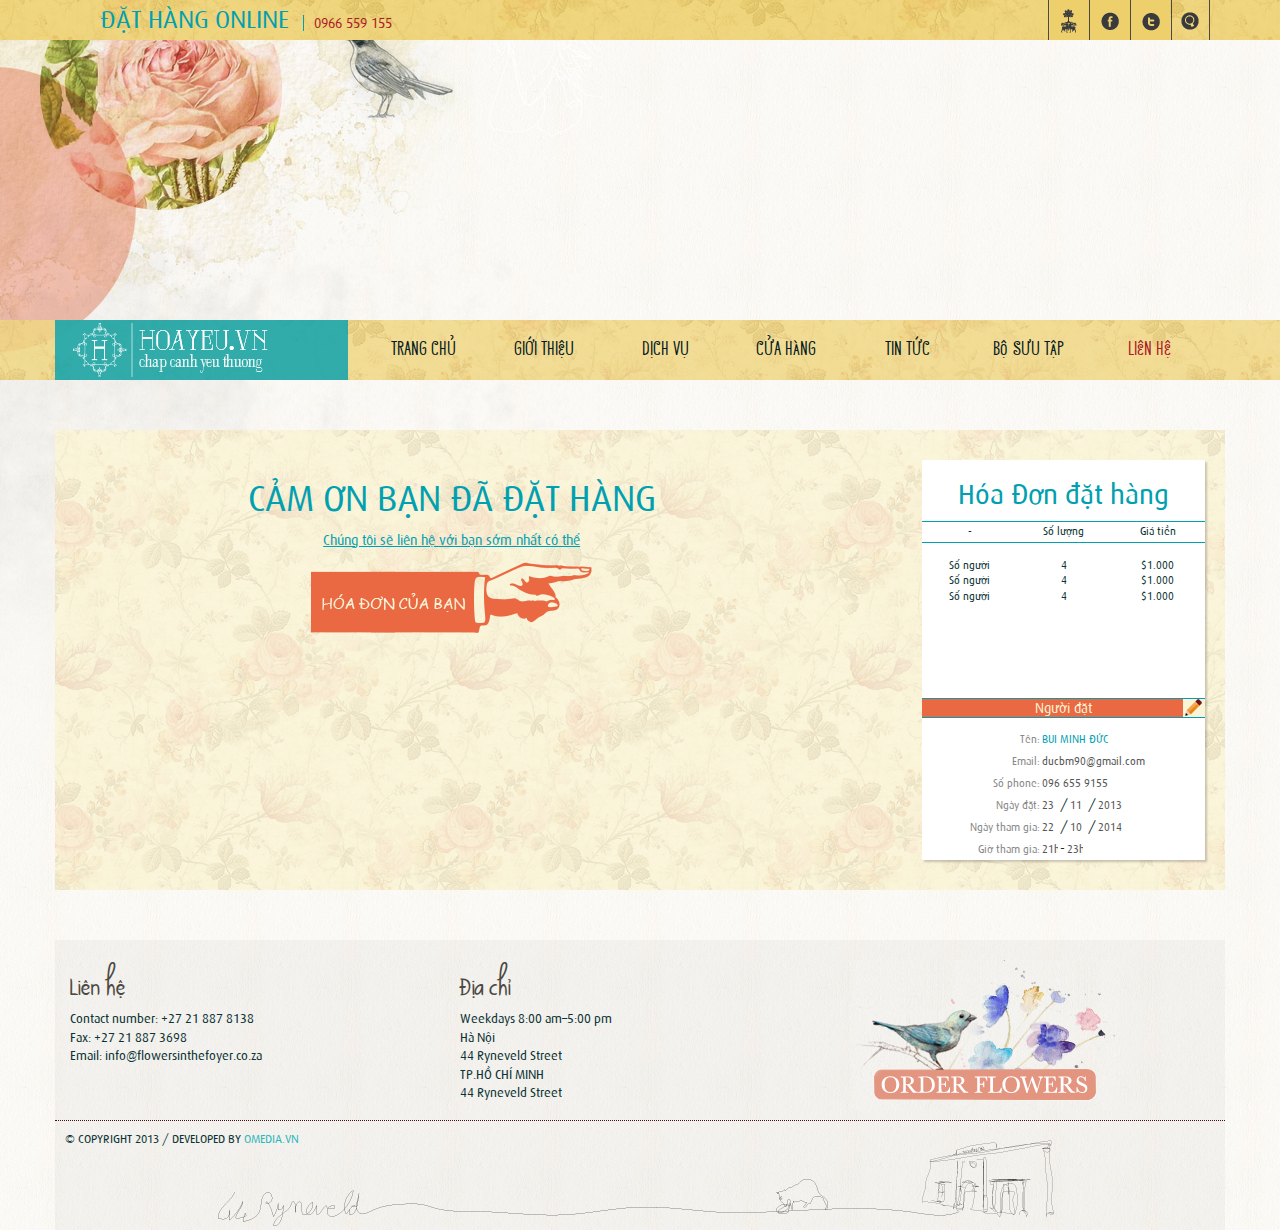
<file: order3.html>
<!DOCTYPE html>
<html>
<head>
    <meta name="viewport" content="width=driver-width, initial-scale=1.0" charset="utf-8">
    <title>Contact</title>

    <!--JsPlugin-->
    <script type="text/javascript" src="js/bootstrap.js"></script>
    <script type="text/javascript" src="js/jquery.1.7.2.min.js"></script>
    <script type="text/javascript" src="js/jquery.equalheights.js"></script>


    <!--Css-->
    <!--<link rel="stylesheet" href="css/bootstrap.css"/>-->
    <link rel="stylesheet" type="text/css" href="css/header-footer.css"/>
    <link rel="stylesheet" type="text/css" href="css/order3.css"/>


    <!--js-->
    <script type="text/javascript" src="js/nav.js"></script>
    <script type="text/javascript" src="js/order.js"></script>

    <!--Less-->
    <!--<link rel="stylesheet/less" type="text/css" href="css/header-footer.less"/>-->
    <!--<link rel="stylesheet/less" type="text/css" href="css/contact.less"/>-->
    <!--<script type="text/javascript" src="js/less-1.5.0.min.js"></script>-->

</head>
<body>
<!--    Header Nav
--------------------------------------------------------------->

<div id="bg-index">
    <img src="images/hoayeu/bg-header-contact.png" alt=""/>
</div>
<header id="header">
    <!--Order-share-->
    <div id="order_share">
        <div id="share" class="container">
            <div id="order_online" class="col-lg-4 col-md-4 col-sm-6 col-xs-5 "><a class="col-xs-12" href="order.html">ĐẶT HÀNG ONLINE</a> <span class="col-xs-12" >0966 559 155</span></div>
            <div id="share_search" class="col-lg-4 col-lg-push-4 col-md-5 col-md-push-3 col-sm-6 col-xs-7">
                <div class="f-right">
                    <ul>
                        <li><a href="#"><img src="images/hoayeu/pin_icon.png" alt=""/></a></li>
                        <li><a href="#"><img src="images/hoayeu/facebook_icon.png" alt=""/></a></li>
                        <li><a href="#"><img src="images/hoayeu/twitter_icon.png" alt=""/></a></li>
                    </ul>
                    <form action="" method="post">
                        <div>
                            <input id="sr" type="search" placeholder="search"/>
                            <span><img src="images/hoayeu/search-icon.png" alt=""/></span>
                        </div>
                    </form>
                </div>
            </div>
        </div>
    </div>

    <!--nav-->
    <nav id="nav">
        <div class="container">
            <div id="logo" class="col-lg-3 col-md-3 col-sm-4 col-xs-12">
                <img src="images/hoayeu/logo.png" alt=""/>
            </div>
            <button type="button" class="navbar-toggle" data-toggle="collapse" data-target=".navbar-collapse">
                <span class="sr_only"></span>
                <span class="icon_bar"></span>
                <span class="icon_bar"></span>
                <span class="icon_bar"></span>
            </button>
            <div id="nav-header" class="col-lg-9 col-md-9 col-sm-8 col-xs-12 ">
                <ul>
                    <li><a href="index.html">Trang chủ</a></li>
                    <li><a href="about.html">Giới thiệu</a></li>
                    <li><a href="service.html">Dịch vụ</a></li>
                    <li><a href="shop.html">Cửa hàng</a></li>
                    <li><a href="news.html">Tin tức</a></li>
                    <li><a href="gallery.html">Bộ sưu tập</a></li>
                    <li class="active"><a href="contact.html">Liên hệ</a></li>
                </ul>
            </div>
        </div>
    </nav>
</header>



<!--    Order
--------------------------------------------------------------->
<div id="order">
    <div class="container">
        <div class="row">
            <div class="edge-top line"></div>
            <div id="order-content">

                <section id="content-order" class="col-lg-8 col-md-8 col-sm-8 col-xs-12">
                    <h1>CẢM ƠN BẠN ĐÃ ĐẶT HÀNG</h1>
                    <p class="content-order">Chúng tôi sẽ liên hệ với bạn sớm nhất có thể</p>
                    <div class="an"></div>
                </section>
                <section id="my-order" class="col-lg-3 col-lg-push-1 col-md-3 col-md-push-1 col-sm-4 col-xs-12">
                    <h2>Hóa Đơn đặt hàng</h2>
                    <ul class="title-my-order">
                        <li class="col-lg-4 col-md-4 col-sm-4 col-xs-4">-</li>
                        <li class="col-lg-4 col-md-4 col-sm-4 col-xs-4">Số lượng</li>
                        <li class="col-lg-4 col-md-4 col-sm-4 col-xs-4">Giá tiền</li>
                    </ul>
                    <div class="content-my-order">
                        <!--1-->
                        <ul class="">
                            <li class="col-lg-4 col-md-4 col-sm-4 col-xs-4">Số người</li>
                            <li class="col-lg-4 col-md-4 col-sm-4 col-xs-4">4</li>
                            <li class="col-lg-4 col-md-4 col-sm-4 col-xs-4">$1.000</li>
                        </ul>

                        <!--2-->
                        <ul class="">
                            <li class="col-lg-4 col-md-4 col-sm-4 col-xs-4">Số người</li>
                            <li class="col-lg-4 col-md-4 col-sm-4 col-xs-4">4</li>
                            <li class="col-lg-4 col-md-4 col-sm-4 col-xs-4">$1.000</li>
                        </ul>

                        <!--3-->
                        <ul class="">
                            <li class="col-lg-4 col-md-4 col-sm-4 col-xs-4">Số người</li>
                            <li class="col-lg-4 col-md-4 col-sm-4 col-xs-4">4</li>
                            <li class="col-lg-4 col-md-4 col-sm-4 col-xs-4">$1.000</li>
                        </ul>




                    </div>
                    <div id="my-name">
                        <h3>Người đặt <span id="fixed" title="sửa">Sửa</span></h3>
                        <div class="content-my-name">
                            <ul class="col-lg-5 col-md-5 col-sm-5 col-xs-6 text-title">
                                <li>Tên: </li>
                                <li>Email: </li>
                                <li>Số phone: </li>
                                <li>Ngày đặt: </li>
                                <li>Ngày tham gia: </li>
                                <li>Giờ tham gia: </li>
                            </ul>
                            <ul class="col-lg-7 col-md-7 col-sm-7 col-xs-6 text-content">
                                <li class="name-bold"> <input disabled type="text" value="BUI MINH ĐỨC"/></li>
                                <li> <input disabled type="text" value="ducbm90@gmail.com" /></li>
                                <li> <input disabled type="text" value="096 655 9155" /></li>
                                <li class="date"><input disabled type="text" value="23"/>/<input disabled type="text" value="11"/>/<input class="yeah" disabled type="text" value="2013"/></li>
                                <li class="date"><input disabled type="text" value="22"/>/<input disabled type="text" value="10"/>/<input class="yeah" disabled type="text" value="2014"/></li>
                                <li class="date"><input disabled type="text" value="21h"/>-<input disabled type="text" value="23h"/></li>
                            </ul>
                        </div>
                    </div>
                </section>

            </div>
            <div class="edge-bottom line"></div>
        </div>
    </div>
</div>

<!--    Footer
--------------------------------------------------------------->
<footer>
    <div class="container">
        <div id="contact">
            <div class="col-lg-4 col-md-4 col-sm-4 col-xs-12">
                <hgroup>Liên hệ</hgroup>
                <ul>
                    <li>Contact number: +27 21 887 8138</li>
                    <li>Fax: +27 21 887 3698</li>
                    <li>Email: info@flowersinthefoyer.co.za</li>
                </ul>
            </div>
            <div class="col-lg-4  col-md-4 col-sm-4 col-xs-12">
                <hgroup>Địa chỉ</hgroup>
                <ul>
                    <li>Weekdays 8:00 am–5:00 pm</li>
                    <li>Hà Nội</li>
                    <li>44 Ryneveld Street</li>
                    <li>TP.HỒ CHÍ MINH</li>
                    <li>44 Ryneveld Street</li>
                </ul>
            </div>
            <div class="col-lg-4 col-md-4 col-sm-4 col-xs-12">
                <img src="images/hoayeu/order-ft.jpg" alt=""/>
            </div>
        </div>
        <div id="copyright">
            <div>
                <p>© COPYRIGHT 2013 / DEVELOPED BY <span>OMEDIA.VN</span></p>
            </div>
        </div>
    </div>
</footer>

</body>
</html>
</file>
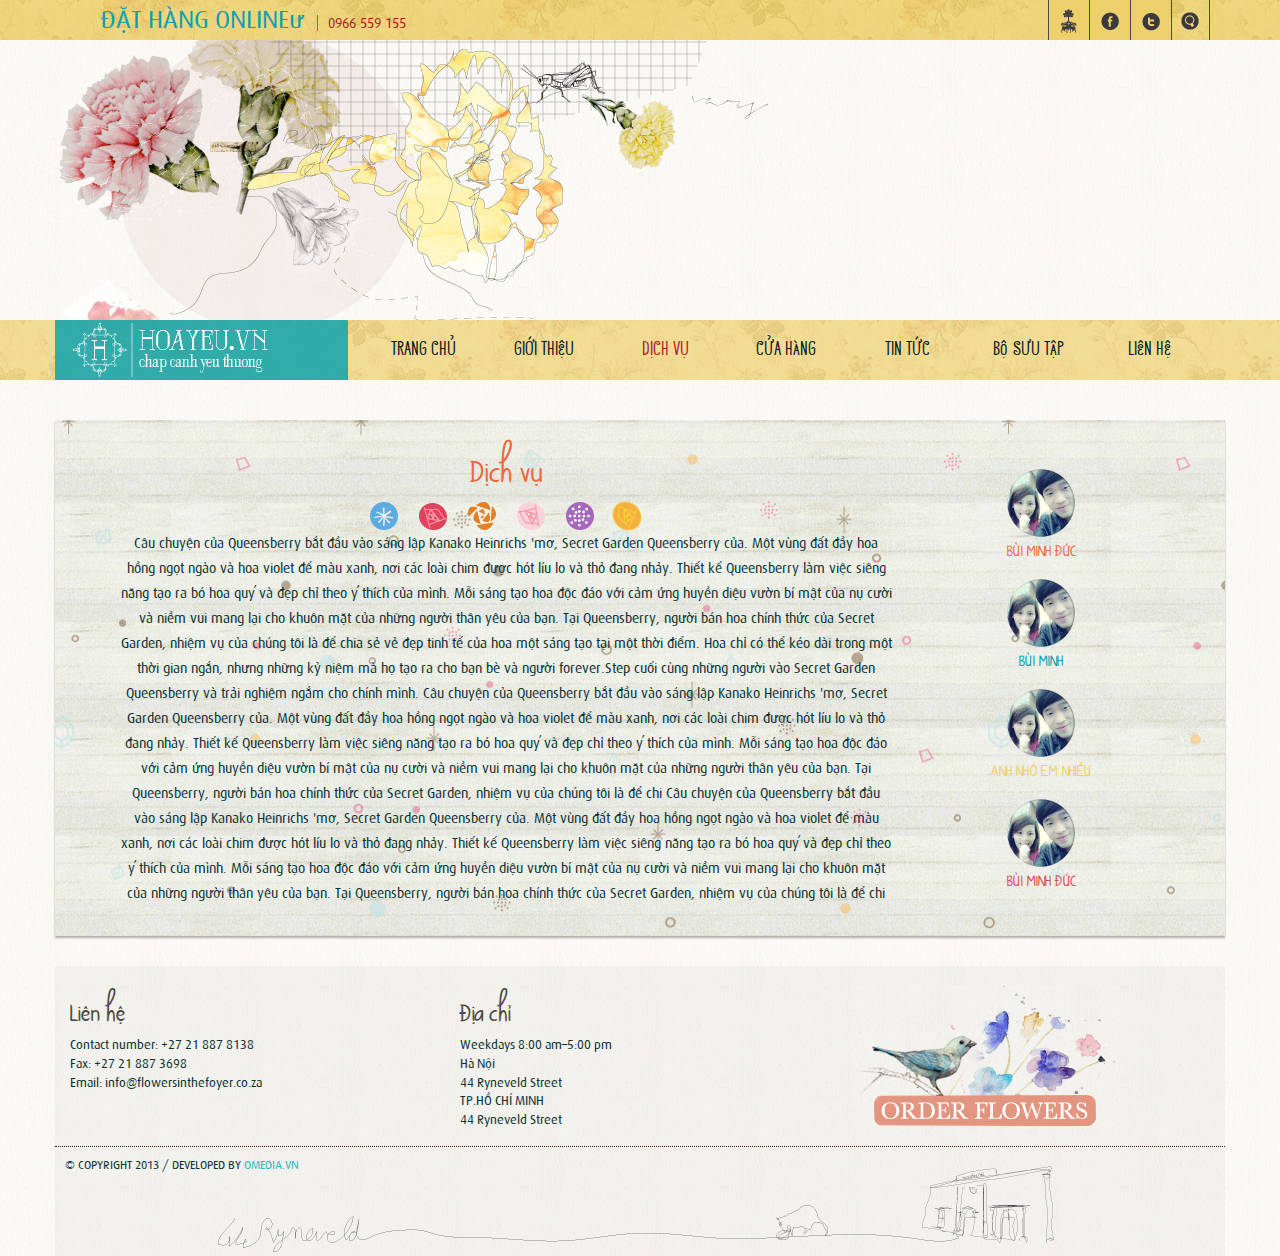
<file: service.html>
<!DOCTYPE html>
<html>
<head>
    <meta name="viewport" content="width=driver-width, initial-scale=1.0" charset="utf-8">
    <title>index</title>

    <!--JsPlugin-->
    <script type="text/javascript" src="js/bootstrap.js"></script>
    <script type="text/javascript" src="js/jquery.1.7.2.min.js"></script>
    <script type="text/javascript" src="js/jquery.equalheights.js"></script>

    <!--Css-->
    <!--<link rel="stylesheet" href="css/bootstrap.css"/>-->
    <link rel="stylesheet" type="text/css" href="css/header-footer.css"/>
    <link rel="stylesheet" type="text/css" href="css/service.css"/>


    <!--js-->
    <script type="text/javascript" src="js/nav.js"></script>
    <script type="text/javascript" src="js/service.js"></script>

    <!--Less-->
    <!--<link rel="stylesheet/less" type="text/css" href="css/header-footer.less"/>-->
    <!--<link rel="stylesheet/less" type="text/css" href="css/service.less"/>-->
    <!--<script type="text/javascript" src="js/less-1.5.0.min.js"></script>-->

</head>
<body>
<!--    Header Nav
--------------------------------------------------------------->

<div id="bg-index">
    <img src="images/hoayeu/bg-header-service.png" alt=""/>
</div>
<header id="header">
    <!--Order-share-->
    <div id="order_share">
        <div id="share" class="container">
            <div id="order_online" class="col-lg-4 col-md-4 col-sm-6 col-xs-5 "><a class="col-xs-12" href="order.html">ĐẶT HÀNG ONLINEư</a> <span class="col-xs-12" >0966 559 155</span></div>
            <div id="share_search" class="col-lg-4 col-lg-push-4 col-md-5 col-md-push-3 col-sm-6 col-xs-7">
                <div class="f-right">
                    <ul>
                        <li><a href="#"><img src="images/hoayeu/pin_icon.png" alt=""/></a></li>
                        <li><a href="#"><img src="images/hoayeu/facebook_icon.png" alt=""/></a></li>
                        <li><a href="#"><img src="images/hoayeu/twitter_icon.png" alt=""/></a></li>
                    </ul>
                    <form action="" method="post">
                        <div>
                            <input id="sr" type="search" placeholder="search"/>
                            <span><img src="images/hoayeu/search-icon.png" alt=""/></span>
                        </div>
                    </form>
                </div>
            </div>
        </div>
    </div>

    <!--nav-->
    <nav id="nav">
        <div class="container">
            <div id="logo" class="col-lg-3 col-md-3 col-sm-4 col-xs-12">
                <img src="images/hoayeu/logo.png" alt=""/>
            </div>
            <button type="button" class="navbar-toggle" data-toggle="collapse" data-target=".navbar-collapse">
                <span class="sr_only"></span>
                <span class="icon_bar"></span>
                <span class="icon_bar"></span>
                <span class="icon_bar"></span>
            </button>
            <div id="nav-header" class="col-lg-9 col-md-9 col-sm-8 col-xs-12 ">
                <ul>
                    <li><a href="index.html">Trang chủ</a></li>
                    <li><a href="about.html">Giới thiệu</a></li>
                    <li class="active"><a href="service.html">Dịch vụ</a></li>
                    <li><a href="shop.html">Cửa hàng</a></li>
                    <li><a href="news.html">Tin tức</a></li>
                    <li><a href="gallery.html">Bộ sưu tập</a></li>
                    <li><a href="contact.html">Liên hệ</a></li>
                </ul>
            </div>
        </div>
    </nav>
</header>

<!--    Service
--------------------------------------------------------------->
<div id="service" class="container">
    <div id="text" class="col-lg-9 col-md-9 col-sm-9 col-xs-12">
        <hgroup>Dịch vụ</hgroup>
        <p class="img-text"><img src="images/hoayeu/icon-flower.png" alt=""/></p>
        <p class="content">
            Câu chuyện của Queensberry bắt đầu vào sáng lập Kanako Heinrichs 'mơ, Secret Garden Queensberry của. Một vùng đất đầy hoa hồng ngọt ngào và hoa violet để màu xanh, nơi các loài chim được hót líu lo và thỏ đang nhảy. Thiết kế Queensberry làm việc siêng năng tạo ra bó hoa quý và đẹp chỉ theo ý thích của mình. Mỗi sáng tạo hoa độc đáo với cảm ứng huyền diệu vườn bí mật của nụ cười và niềm vui mang lại cho khuôn mặt của những người thân yêu của bạn. Tại Queensberry, người bán hoa chính thức của Secret Garden, nhiệm vụ của chúng tôi là để chia sẻ vẻ đẹp tinh tế của hoa một sáng tạo tại một thời điểm. Hoa chỉ có thể kéo dài trong một thời gian ngắn, nhưng những kỷ niệm mà họ tạo ra cho bạn bè và người forever.Step cuối cùng những người vào Secret Garden Queensberry và trải nghiệm ngắm cho chính mình.
            Câu chuyện của Queensberry bắt đầu vào sáng lập Kanako Heinrichs 'mơ, Secret Garden Queensberry của. Một vùng đất đầy hoa hồng ngọt ngào và hoa violet để màu xanh, nơi các loài chim được hót líu lo và thỏ đang nhảy. Thiết kế Queensberry làm việc siêng năng tạo ra bó hoa quý và đẹp chỉ theo ý thích của mình. Mỗi sáng tạo hoa độc đáo với cảm ứng huyền diệu vườn bí mật của nụ cười và niềm vui mang lại cho khuôn mặt của những người thân yêu của bạn. Tại Queensberry, người bán hoa chính thức của Secret Garden, nhiệm vụ của chúng tôi là để chi
            Câu chuyện của Queensberry bắt đầu vào sáng lập Kanako Heinrichs 'mơ, Secret Garden Queensberry của. Một vùng đất đầy hoa hồng ngọt ngào và hoa violet để màu xanh, nơi các loài chim được hót líu lo và thỏ đang nhảy. Thiết kế Queensberry làm việc siêng năng tạo ra bó hoa quý và đẹp chỉ theo ý thích của mình. Mỗi sáng tạo hoa độc đáo với cảm ứng huyền diệu vườn bí mật của nụ cười và niềm vui mang lại cho khuôn mặt của những người thân yêu của bạn. Tại Queensberry, người bán hoa chính thức của Secret Garden, nhiệm vụ của chúng tôi là để chi
        </p>
    </div>
    <div id="list-service" class="col-lg-3 col-md-3 col-sm-3 col-xs-12">
        <div class="group">
            <div class="col-xs-6">
                <img src="images/hoayeu/dienhoa(1).png" alt=""/>
                <hgroup>BÙI MINH ĐỨC</hgroup>
            </div>
            <div class="col-xs-6">
                <img src="images/hoayeu/dienhoa(1).png" alt=""/>
                <hgroup>BÙI MINH</hgroup>
            </div>
            <div class="col-xs-6">
                <img src="images/hoayeu/dienhoa(1).png" alt=""/>
                <hgroup>ANH NHỚ EM NHIỀU</hgroup>
            </div>
            <div class="col-xs-6">
                <img src="images/hoayeu/dienhoa(1).png" alt=""/>
                <hgroup>BÙI MINH ĐỨC</hgroup>
            </div>
        </div>
    </div>
</div>
<!--    Footer
--------------------------------------------------------------->
<footer>
    <div class="container">
        <div id="contact">
            <div class="col-lg-4 col-md-4 col-sm-4 col-xs-12">
                <hgroup>Liên hệ</hgroup>
                <ul>
                    <li>Contact number: +27 21 887 8138</li>
                    <li>Fax: +27 21 887 3698</li>
                    <li>Email: info@flowersinthefoyer.co.za</li>
                </ul>
            </div>
            <div class="col-lg-4  col-md-4 col-sm-4 col-xs-12">
                <hgroup>Địa chỉ</hgroup>
                <ul>
                    <li>Weekdays 8:00 am–5:00 pm</li>
                    <li>Hà Nội</li>
                    <li>44 Ryneveld Street</li>
                    <li>TP.HỒ CHÍ MINH</li>
                    <li>44 Ryneveld Street</li>
                </ul>
            </div>
            <div class="col-lg-4 col-md-4 col-sm-4 col-xs-12">
                <img src="images/hoayeu/order-ft.jpg" alt=""/>
            </div>
        </div>
        <div id="copyright">
            <div>
                <p>© COPYRIGHT 2013 / DEVELOPED BY <span>OMEDIA.VN</span></p>
            </div>
        </div>
    </div>
</footer>

</body>
</html>
</file>
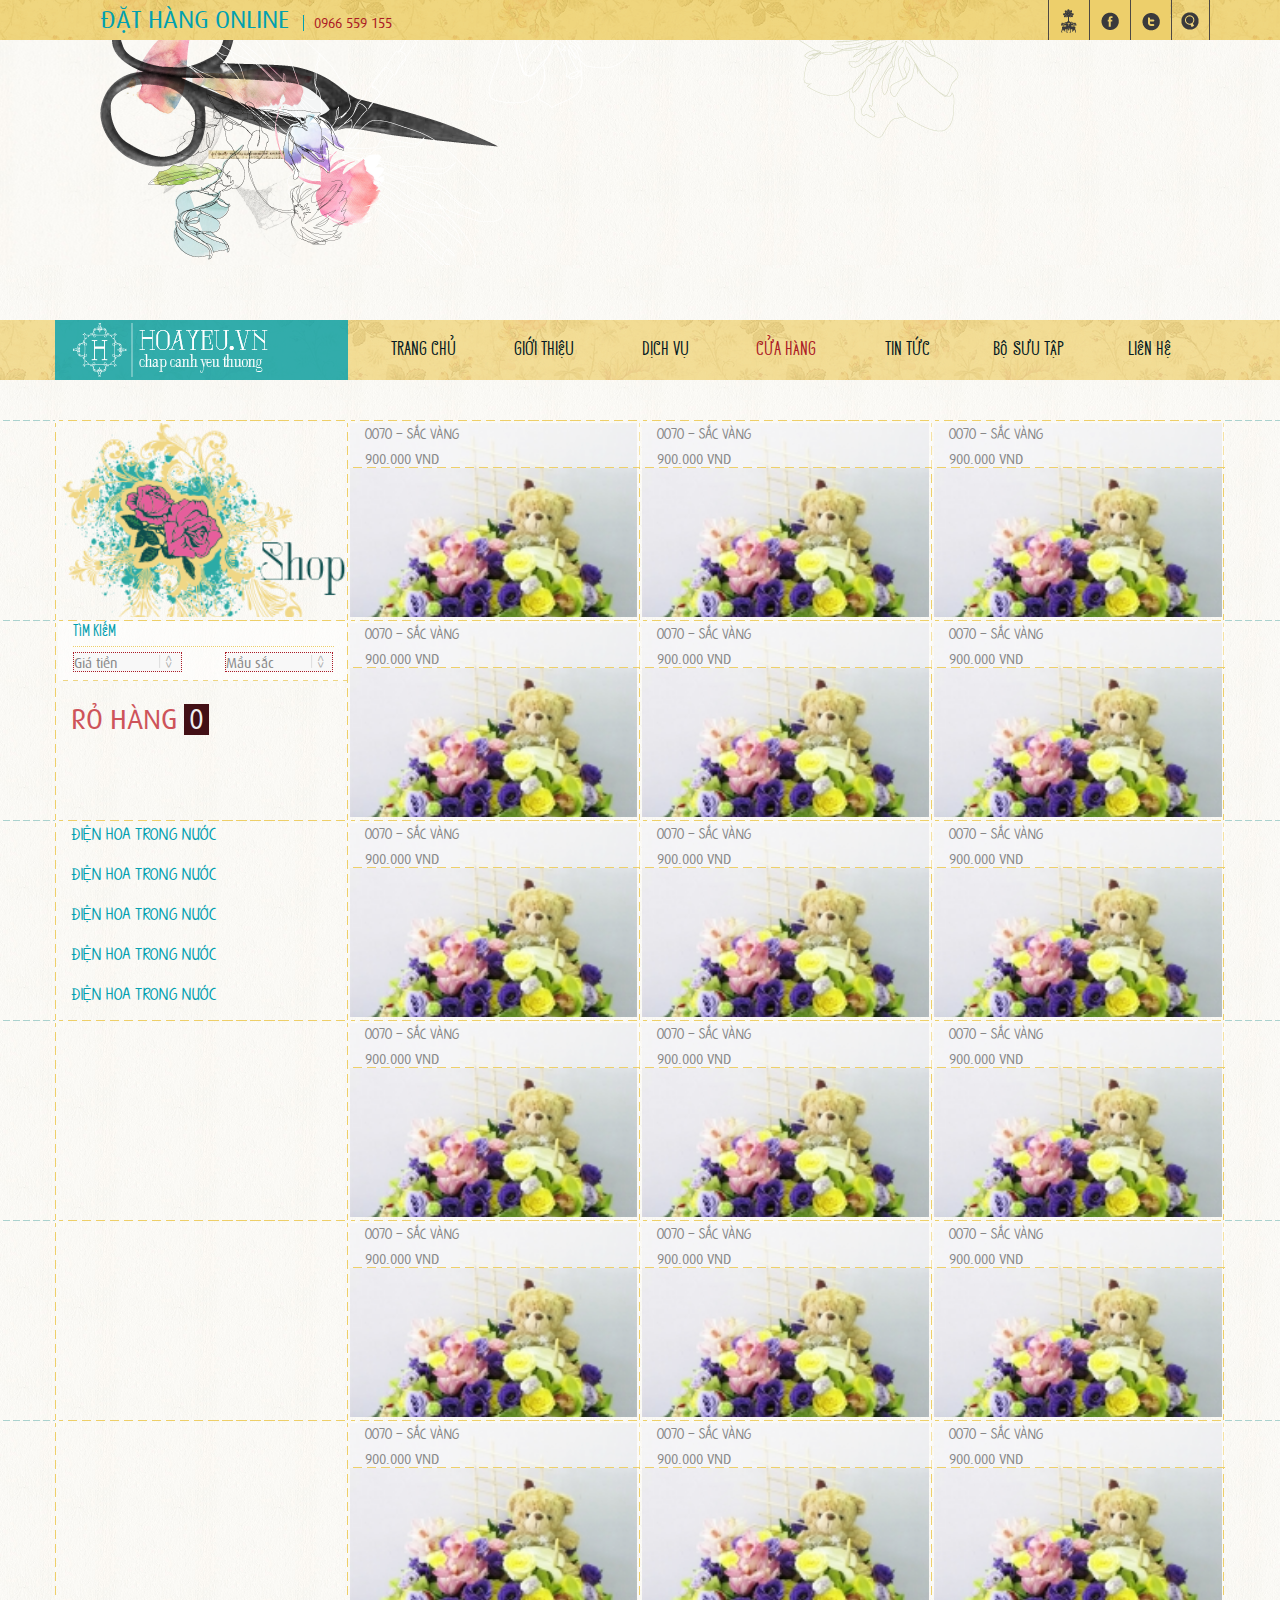
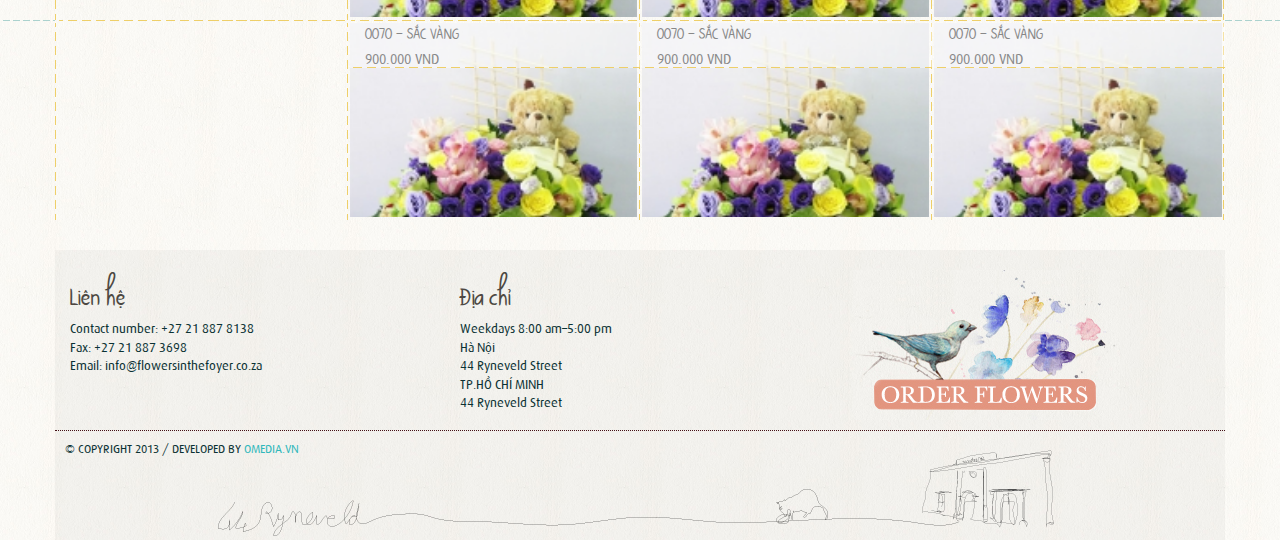
<file: shop.html>
<!DOCTYPE html>
<html>
<head>
    <meta name="viewport" content="width=driver-width, initial-scale=1.0" charset="utf-8">
    <title>Shop</title>

    <!--JsPlugin-->
    <script type="text/javascript" src="js/bootstrap.js"></script>
    <script type="text/javascript" src="js/jquery.1.7.2.min.js"></script>


    <!--Css-->
    <!--<link rel="stylesheet" href="css/bootstrap.css"/>-->
    <link rel="stylesheet" type="text/css" href="css/header-footer.css"/>
    <link rel="stylesheet" type="text/css" href="css/shop.css"/>


    <!--js-->
    <script type="text/javascript" src="js/nav.js"></script>
    <script type="text/javascript" src="js/shop.js"></script>

    <!--Less-->
    <!--<link rel="stylesheet/less" type="text/css" href="css/header-footer.less"/>-->
    <!--<link rel="stylesheet/less" type="text/css" href="css/shop.less"/>-->
    <!--<script type="text/javascript" src="js/less-1.5.0.min.js"></script>-->

</head>
<body>
<!--    Header Nav
--------------------------------------------------------------->

<div id="bg-index">
    <img src="images/hoayeu/bg-header-shop.png" alt=""/>
</div>
<header id="header">
    <!--Order-share-->
    <div id="order_share">
        <div id="share" class="container">
            <div id="order_online" class="col-lg-4 col-md-4 col-sm-6 col-xs-5 "><a class="col-xs-12" href="order.html">ĐẶT HÀNG ONLINE</a> <span class="col-xs-12" >0966 559 155</span></div>
            <div id="share_search" class="col-lg-4 col-lg-push-4 col-md-5 col-md-push-3 col-sm-6 col-xs-7">
                <div class="f-right">
                    <ul>
                        <li><a href="#"><img src="images/hoayeu/pin_icon.png" alt=""/></a></li>
                        <li><a href="#"><img src="images/hoayeu/facebook_icon.png" alt=""/></a></li>
                        <li><a href="#"><img src="images/hoayeu/twitter_icon.png" alt=""/></a></li>
                    </ul>
                    <form action="" method="post">
                        <div>
                            <input id="sr" type="search" placeholder="search"/>
                            <span><img src="images/hoayeu/search-icon.png" alt=""/></span>
                        </div>
                    </form>
                </div>
            </div>
        </div>
    </div>

    <!--nav-->
    <nav id="nav">
        <div class="container">
            <div id="logo" class="col-lg-3 col-md-3 col-sm-4 col-xs-12">
                <img src="images/hoayeu/logo.png" alt=""/>
            </div>
            <button type="button" class="navbar-toggle" data-toggle="collapse" data-target=".navbar-collapse">
                <span class="sr_only"></span>
                <span class="icon_bar"></span>
                <span class="icon_bar"></span>
                <span class="icon_bar"></span>
            </button>
            <div id="nav-header" class="col-lg-9 col-md-9 col-sm-8 col-xs-12 ">
                <ul>
                    <li><a href="index.html">Trang chủ</a></li>
                    <li><a href="about.html">Giới thiệu</a></li>
                    <li><a href="service.html">Dịch vụ</a></li>
                    <li class="active"><a href="shop.html">Cửa hàng</a></li>
                    <li><a href="news.html">Tin tức</a></li>
                    <li><a href="gallery.html">Bộ sưu tập</a></li>
                    <li><a href="contact.html">Liên hệ</a></li>
                </ul>
            </div>
        </div>
    </nav>
</header>

<!--    Shop
--------------------------------------------------------------->
<div id="shop">
    <div class="container">

        <!--Side Bar-->
        <aside class="col-lg-3 col-md-3 col-sm-3 del-padding">
            <!--img-menu-->
            <div id="img-menu" class="fix-height fix-padding del-padding">
                <img src="images/hoayeu/bg-menu-shop.png" alt=""/>
            </div>
            <!--cart-->
            <div id="cart" class="fix-height-sidebar">
                <div id="search-sp" class="fix-padding fix-margin title-node">
                    <p class="button-search">Tìm kiếm</p>
                    <label for="sl1" class="col-lg-5 col-md-5 col-sm-6 col-xs-12">
                        <select id="sl1" class="price">
                            <option selected >Giá tiền</option>
                            <option value="1">100K</option>
                            <option value="2">200K</option>
                        </select>
                    </label>
                    <label for="sl2" class="col-lg-5 col-lg-push-2 col-md-5 col-md-push-2 col-sm-6 col-xs-12">
                        <select id="sl2" class="color ">
                            <option selected>Mầu sắc</option>
                            <option value="1">Đỏ</option>
                            <option value="2">Vàng</option>
                            <option value="3">Trắng</option>
                        </select>
                    </label>
                </div>
                <div id="cart-box" class="content-box fix-padding">
                    <p>Rỏ hàng <span class="num">0</span></p>
                </div>
            </div>
            <div class="side-bar fix-margin fix-padding">
                <p class="menu-extra-small">DANH MỤC SẢN PHẨM</p>
                <ul>
                    <li><a>Điện hoa trong nước</a>
                        <ul>
                            <li><a href="#">Hoa nhập khẩu</a></li>
                            <li><a href="#">Hoa tình yêu</a></li>
                            <li><a href="#">Hoa cao cấp</a></li>
                            <li><a href="#">Hoa cao cấp</a></li>
                            <li><a href="#">Hoa chia buồn</a></li>
                        </ul>
                    </li>
                </ul>
                <ul>
                    <li><a>Điện hoa trong nước</a>
                        <ul>
                            <li><a href="#">Hoa nhập khẩu</a></li>
                            <li><a href="#">Hoa tình yêu</a></li>
                            <li><a href="#">Hoa cao cấp</a></li>
                            <li><a href="#">Hoa cao cấp</a></li>
                            <li><a href="#">Hoa chia buồn</a></li>
                        </ul>
                    </li>
                </ul>
                <ul>
                    <li><a>Điện hoa trong nước</a>
                        <ul>
                            <li><a href="#">Hoa nhập khẩu</a></li>
                            <li><a href="#">Hoa tình yêu</a></li>
                            <li><a href="#">Hoa cao cấp</a></li>
                            <li><a href="#">Hoa cao cấp</a></li>
                            <li><a href="#">Hoa chia buồn</a></li>
                        </ul>
                    </li>
                </ul>
                <ul>
                    <li><a>Điện hoa trong nước</a>
                        <ul>
                            <li><a href="#">Hoa nhập khẩu</a></li>
                            <li><a href="#">Hoa tình yêu</a></li>
                            <li><a href="#">Hoa cao cấp</a></li>
                            <li><a href="#">Hoa cao cấp</a></li>
                            <li><a href="#">Hoa chia buồn</a></li>
                        </ul>
                    </li>
                </ul>
                <ul>
                    <li><a>Điện hoa trong nước</a>
                        <ul>
                            <li><a href="#">Hoa nhập khẩu</a></li>
                            <li><a href="#">Hoa tình yêu</a></li>
                            <li><a href="#">Hoa cao cấp</a></li>
                            <li><a href="#">Hoa cao cấp</a></li>
                            <li><a href="#">Hoa chia buồn</a></li>
                        </ul>
                    </li>
                </ul>
            </div>
        </aside>

        <!-- Content-->
        <article class="col-lg-9 col-md-9 col-sm-9 del-padding">
            <div class="col-lg-4 col-md-4 col-sm-4 node fix-height del-padding">
                <div class="fix-margin">
                    <div class="fix-padding title-node-2">
                        <hgroup>0070 - Sắc Vàng</hgroup>
                        <p class="text-price">900.000 VND</p>
                    </div>
                    <div class="fix-padding title-node-2 content-sp">
                        <div class="col-lg-9 col-md-9 col-sm-9 col-xs-9 title-content">
                            <p class="title-ct">Antartic</p>
                            <p>Antartic Survivor is a new book by the illustrator Ian O’Shea Antartic Survivor is a new book.</p>
                        </div>
                        <div class="col-lg-3 col-md-3 col-sm-3 col-xs-3 order">
                            <a href="#">Đặt hàng</a>
                        </div>
                    </div>
                    <div class="img">
                        <a><img src="images/hoayeu/sp(1).jpg" alt=""/></a>
                    </div>
                </div>
            </div>
            <div class="col-lg-4 col-md-4 col-sm-4 node fix-height del-padding">
                <div class="fix-margin">
                    <div class="fix-padding title-node-2">
                        <hgroup>0070 - Sắc Vàng</hgroup>
                        <p class="text-price">900.000 VND</p>
                    </div>
                    <div class="fix-padding title-node-2 content-sp">
                        <div class="col-lg-9 col-md-9 col-sm-9 col-xs-9 title-content">
                            <p class="title-ct">Antartic</p>
                            <p>Antartic Survivor is a new book by the illustrator Ian O’Shea Antartic Survivor is a new book.</p>
                        </div>
                        <div class="col-lg-3 col-md-3 col-sm-3 col-xs-3 order">
                            <a href="#">Đặt hàng</a>
                        </div>
                    </div>
                    <div class="img">
                        <a><img src="images/hoayeu/sp(1).jpg" alt=""/></a>
                    </div>
                </div>
            </div>
            <div class="col-lg-4 col-md-4 col-sm-4 node fix-height del-padding">
                <div class="fix-margin">
                    <div class="fix-padding title-node-2">
                        <hgroup>0070 - Sắc Vàng</hgroup>
                        <p class="text-price">900.000 VND</p>
                    </div>
                    <div class="fix-padding title-node-2 content-sp">
                        <div class="col-lg-9 col-md-9 col-sm-9 col-xs-9 title-content">
                            <p class="title-ct">Antartic</p>
                            <p>Antartic Survivor is a new book by the illustrator Ian O’Shea Antartic Survivor is a new book.</p>
                        </div>
                        <div class="col-lg-3 col-md-3 col-sm-3 col-xs-3 order">
                            <a href="#">Đặt hàng</a>
                        </div>
                    </div>
                    <div class="img">
                        <a><img src="images/hoayeu/sp(1).jpg" alt=""/></a>
                    </div>
                </div>
            </div>
            <div class="col-lg-4 col-md-4 col-sm-4 node fix-height del-padding">
                <div class="fix-margin">
                    <div class="fix-padding title-node-2">
                        <hgroup>0070 - Sắc Vàng</hgroup>
                        <p class="text-price">900.000 VND</p>
                    </div>
                    <div class="fix-padding title-node-2 content-sp">
                        <div class="col-lg-9 col-md-9 col-sm-9 col-xs-9 title-content">
                            <p class="title-ct">Antartic</p>
                            <p>Antartic Survivor is a new book by the illustrator Ian O’Shea Antartic Survivor is a new book.</p>
                        </div>
                        <div class="col-lg-3 col-md-3 col-sm-3 col-xs-3 order">
                            <a href="#">Đặt hàng</a>
                        </div>
                    </div>
                    <div class="img">
                        <a><img src="images/hoayeu/sp(1).jpg" alt=""/></a>
                    </div>
                </div>
            </div>
            <div class="col-lg-4 col-md-4 col-sm-4 node fix-height del-padding">
                <div class="fix-margin">
                    <div class="fix-padding title-node-2">
                        <hgroup>0070 - Sắc Vàng</hgroup>
                        <p class="text-price">900.000 VND</p>
                    </div>
                    <div class="fix-padding title-node-2 content-sp">
                        <div class="col-lg-9 col-md-9 col-sm-9 col-xs-9 title-content">
                            <p class="title-ct">Antartic</p>
                            <p>Antartic Survivor is a new book by the illustrator Ian O’Shea Antartic Survivor is a new book.</p>
                        </div>
                        <div class="col-lg-3 col-md-3 col-sm-3 col-xs-3 order">
                            <a href="#">Đặt hàng</a>
                        </div>
                    </div>
                    <div class="img">
                        <a><img src="images/hoayeu/sp(1).jpg" alt=""/></a>
                    </div>
                </div>
            </div>
            <div class="col-lg-4 col-md-4 col-sm-4 node fix-height del-padding">
                <div class="fix-margin">
                    <div class="fix-padding title-node-2">
                        <hgroup>0070 - Sắc Vàng</hgroup>
                        <p class="text-price">900.000 VND</p>
                    </div>
                    <div class="fix-padding title-node-2 content-sp">
                        <div class="col-lg-9 col-md-9 col-sm-9 col-xs-9 title-content">
                            <p class="title-ct">Antartic</p>
                            <p>Antartic Survivor is a new book by the illustrator Ian O’Shea Antartic Survivor is a new book.</p>
                        </div>
                        <div class="col-lg-3 col-md-3 col-sm-3 col-xs-3 order">
                            <a href="#">Đặt hàng</a>
                        </div>
                    </div>
                    <div class="img">
                        <a><img src="images/hoayeu/sp(1).jpg" alt=""/></a>
                    </div>
                </div>
            </div>
            <div class="col-lg-4 col-md-4 col-sm-4 node fix-height del-padding">
                <div class="fix-margin">
                    <div class="fix-padding title-node-2">
                        <hgroup>0070 - Sắc Vàng</hgroup>
                        <p class="text-price">900.000 VND</p>
                    </div>
                    <div class="fix-padding title-node-2 content-sp">
                        <div class="col-lg-9 col-md-9 col-sm-9 col-xs-9 title-content">
                            <p class="title-ct">Antartic</p>
                            <p>Antartic Survivor is a new book by the illustrator Ian O’Shea Antartic Survivor is a new book.</p>
                        </div>
                        <div class="col-lg-3 col-md-3 col-sm-3 col-xs-3 order">
                            <a href="#">Đặt hàng</a>
                        </div>
                    </div>
                    <div class="img">
                        <a><img src="images/hoayeu/sp(1).jpg" alt=""/></a>
                    </div>
                </div>
            </div>
            <div class="col-lg-4 col-md-4 col-sm-4 node fix-height del-padding">
                <div class="fix-margin">
                    <div class="fix-padding title-node-2">
                        <hgroup>0070 - Sắc Vàng</hgroup>
                        <p class="text-price">900.000 VND</p>
                    </div>
                    <div class="fix-padding title-node-2 content-sp">
                        <div class="col-lg-9 col-md-9 col-sm-9 col-xs-9 title-content">
                            <p class="title-ct">Antartic</p>
                            <p>Antartic Survivor is a new book by the illustrator Ian O’Shea Antartic Survivor is a new book.</p>
                        </div>
                        <div class="col-lg-3 col-md-3 col-sm-3 col-xs-3 order">
                            <a href="#">Đặt hàng</a>
                        </div>
                    </div>
                    <div class="img">
                        <a><img src="images/hoayeu/sp(1).jpg" alt=""/></a>
                    </div>
                </div>
            </div>
            <div class="col-lg-4 col-md-4 col-sm-4 node fix-height del-padding">
                <div class="fix-margin">
                    <div class="fix-padding title-node-2">
                        <hgroup>0070 - Sắc Vàng</hgroup>
                        <p class="text-price">900.000 VND</p>
                    </div>
                    <div class="fix-padding title-node-2 content-sp">
                        <div class="col-lg-9 col-md-9 col-sm-9 col-xs-9 title-content">
                            <p class="title-ct">Antartic</p>
                            <p>Antartic Survivor is a new book by the illustrator Ian O’Shea Antartic Survivor is a new book.</p>
                        </div>
                        <div class="col-lg-3 col-md-3 col-sm-3 col-xs-3 order">
                            <a href="#">Đặt hàng</a>
                        </div>
                    </div>
                    <div class="img">
                        <a><img src="images/hoayeu/sp(1).jpg" alt=""/></a>
                    </div>
                </div>
            </div>
            <div class="col-lg-4 col-md-4 col-sm-4 node fix-height del-padding">
                <div class="fix-margin">
                    <div class="fix-padding title-node-2">
                        <hgroup>0070 - Sắc Vàng</hgroup>
                        <p class="text-price">900.000 VND</p>
                    </div>
                    <div class="fix-padding title-node-2 content-sp">
                        <div class="col-lg-9 col-md-9 col-sm-9 col-xs-9 title-content">
                            <p class="title-ct">Antartic</p>
                            <p>Antartic Survivor is a new book by the illustrator Ian O’Shea Antartic Survivor is a new book.</p>
                        </div>
                        <div class="col-lg-3 col-md-3 col-sm-3 col-xs-3 order">
                            <a href="#">Đặt hàng</a>
                        </div>
                    </div>
                    <div class="img">
                        <a><img src="images/hoayeu/sp(1).jpg" alt=""/></a>
                    </div>
                </div>
            </div>
            <div class="col-lg-4 col-md-4 col-sm-4 node fix-height del-padding">
                <div class="fix-margin">
                    <div class="fix-padding title-node-2">
                        <hgroup>0070 - Sắc Vàng</hgroup>
                        <p class="text-price">900.000 VND</p>
                    </div>
                    <div class="fix-padding title-node-2 content-sp">
                        <div class="col-lg-9 col-md-9 col-sm-9 col-xs-9 title-content">
                            <p class="title-ct">Antartic</p>
                            <p>Antartic Survivor is a new book by the illustrator Ian O’Shea Antartic Survivor is a new book.</p>
                        </div>
                        <div class="col-lg-3 col-md-3 col-sm-3 col-xs-3 order">
                            <a href="#">Đặt hàng</a>
                        </div>
                    </div>
                    <div class="img">
                        <a><img src="images/hoayeu/sp(1).jpg" alt=""/></a>
                    </div>
                </div>
            </div>
            <div class="col-lg-4 col-md-4 col-sm-4 node fix-height del-padding">
                <div class="fix-margin">
                    <div class="fix-padding title-node-2">
                        <hgroup>0070 - Sắc Vàng</hgroup>
                        <p class="text-price">900.000 VND</p>
                    </div>
                    <div class="fix-padding title-node-2 content-sp">
                        <div class="col-lg-9 col-md-9 col-sm-9 col-xs-9 title-content">
                            <p class="title-ct">Antartic</p>
                            <p>Antartic Survivor is a new book by the illustrator Ian O’Shea Antartic Survivor is a new book.</p>
                        </div>
                        <div class="col-lg-3 col-md-3 col-sm-3 col-xs-3 order">
                            <a href="#">Đặt hàng</a>
                        </div>
                    </div>
                    <div class="img">
                        <a><img src="images/hoayeu/sp(1).jpg" alt=""/></a>
                    </div>
                </div>
            </div>
            <div class="col-lg-4 col-md-4 col-sm-4 node fix-height del-padding">
                <div class="fix-margin">
                    <div class="fix-padding title-node-2">
                        <hgroup>0070 - Sắc Vàng</hgroup>
                        <p class="text-price">900.000 VND</p>
                    </div>
                    <div class="fix-padding title-node-2 content-sp">
                        <div class="col-lg-9 col-md-9 col-sm-9 col-xs-9 title-content">
                            <p class="title-ct">Antartic</p>
                            <p>Antartic Survivor is a new book by the illustrator Ian O’Shea Antartic Survivor is a new book.</p>
                        </div>
                        <div class="col-lg-3 col-md-3 col-sm-3 col-xs-3 order">
                            <a href="#">Đặt hàng</a>
                        </div>
                    </div>
                    <div class="img">
                        <a><img src="images/hoayeu/sp(1).jpg" alt=""/></a>
                    </div>
                </div>
            </div>
            <div class="col-lg-4 col-md-4 col-sm-4 node fix-height del-padding">
                <div class="fix-margin">
                    <div class="fix-padding title-node-2">
                        <hgroup>0070 - Sắc Vàng</hgroup>
                        <p class="text-price">900.000 VND</p>
                    </div>
                    <div class="fix-padding title-node-2 content-sp">
                        <div class="col-lg-9 col-md-9 col-sm-9 col-xs-9 title-content">
                            <p class="title-ct">Antartic</p>
                            <p>Antartic Survivor is a new book by the illustrator Ian O’Shea Antartic Survivor is a new book.</p>
                        </div>
                        <div class="col-lg-3 col-md-3 col-sm-3 col-xs-3 order">
                            <a href="#">Đặt hàng</a>
                        </div>
                    </div>
                    <div class="img">
                        <a><img src="images/hoayeu/sp(1).jpg" alt=""/></a>
                    </div>
                </div>
            </div>
            <div class="col-lg-4 col-md-4 col-sm-4 node fix-height del-padding">
                <div class="fix-margin">
                    <div class="fix-padding title-node-2">
                        <hgroup>0070 - Sắc Vàng</hgroup>
                        <p class="text-price">900.000 VND</p>
                    </div>
                    <div class="fix-padding title-node-2 content-sp">
                        <div class="col-lg-9 col-md-9 col-sm-9 col-xs-9 title-content">
                            <p class="title-ct">Antartic</p>
                            <p>Antartic Survivor is a new book by the illustrator Ian O’Shea Antartic Survivor is a new book.</p>
                        </div>
                        <div class="col-lg-3 col-md-3 col-sm-3 col-xs-3 order">
                            <a href="#">Đặt hàng</a>
                        </div>
                    </div>
                    <div class="img">
                        <a><img src="images/hoayeu/sp(1).jpg" alt=""/></a>
                    </div>
                </div>
            </div>
            <div class="col-lg-4 col-md-4 col-sm-4 node fix-height del-padding">
                <div class="fix-margin">
                    <div class="fix-padding title-node-2">
                        <hgroup>0070 - Sắc Vàng</hgroup>
                        <p class="text-price">900.000 VND</p>
                    </div>
                    <div class="fix-padding title-node-2 content-sp">
                        <div class="col-lg-9 col-md-9 col-sm-9 col-xs-9 title-content">
                            <p class="title-ct">Antartic</p>
                            <p>Antartic Survivor is a new book by the illustrator Ian O’Shea Antartic Survivor is a new book.</p>
                        </div>
                        <div class="col-lg-3 col-md-3 col-sm-3 col-xs-3 order">
                            <a href="#">Đặt hàng</a>
                        </div>
                    </div>
                    <div class="img">
                        <a><img src="images/hoayeu/sp(1).jpg" alt=""/></a>
                    </div>
                </div>
            </div>
            <div class="col-lg-4 col-md-4 col-sm-4 node fix-height del-padding">
                <div class="fix-margin">
                    <div class="fix-padding title-node-2">
                        <hgroup>0070 - Sắc Vàng</hgroup>
                        <p class="text-price">900.000 VND</p>
                    </div>
                    <div class="fix-padding title-node-2 content-sp">
                        <div class="col-lg-9 col-md-9 col-sm-9 col-xs-9 title-content">
                            <p class="title-ct">Antartic</p>
                            <p>Antartic Survivor is a new book by the illustrator Ian O’Shea Antartic Survivor is a new book.</p>
                        </div>
                        <div class="col-lg-3 col-md-3 col-sm-3 col-xs-3 order">
                            <a href="#">Đặt hàng</a>
                        </div>
                    </div>
                    <div class="img">
                        <a><img src="images/hoayeu/sp(1).jpg" alt=""/></a>
                    </div>
                </div>
            </div>
            <div class="col-lg-4 col-md-4 col-sm-4 node fix-height del-padding">
                <div class="fix-margin">
                    <div class="fix-padding title-node-2">
                        <hgroup>0070 - Sắc Vàng</hgroup>
                        <p class="text-price">900.000 VND</p>
                    </div>
                    <div class="fix-padding title-node-2 content-sp">
                        <div class="col-lg-9 col-md-9 col-sm-9 col-xs-9 title-content">
                            <p class="title-ct">Antartic</p>
                            <p>Antartic Survivor is a new book by the illustrator Ian O’Shea Antartic Survivor is a new book.</p>
                        </div>
                        <div class="col-lg-3 col-md-3 col-sm-3 col-xs-3 order">
                            <a href="#">Đặt hàng</a>
                        </div>
                    </div>
                    <div class="img">
                        <a><img src="images/hoayeu/sp(1).jpg" alt=""/></a>
                    </div>
                </div>
            </div>
            <div class="col-lg-4 col-md-4 col-sm-4 node fix-height del-padding">
                <div class="fix-margin">
                    <div class="fix-padding title-node-2">
                        <hgroup>0070 - Sắc Vàng</hgroup>
                        <p class="text-price">900.000 VND</p>
                    </div>
                    <div class="fix-padding title-node-2 content-sp">
                        <div class="col-lg-9 col-md-9 col-sm-9 col-xs-9 title-content">
                            <p class="title-ct">Antartic</p>
                            <p>Antartic Survivor is a new book by the illustrator Ian O’Shea Antartic Survivor is a new book.</p>
                        </div>
                        <div class="col-lg-3 col-md-3 col-sm-3 col-xs-3 order">
                            <a href="#">Đặt hàng</a>
                        </div>
                    </div>
                    <div class="img">
                        <a><img src="images/hoayeu/sp(1).jpg" alt=""/></a>
                    </div>
                </div>
            </div>
            <div class="col-lg-4 col-md-4 col-sm-4 node fix-height del-padding">
                <div class="fix-margin">
                    <div class="fix-padding title-node-2">
                        <hgroup>0070 - Sắc Vàng</hgroup>
                        <p class="text-price">900.000 VND</p>
                    </div>
                    <div class="fix-padding title-node-2 content-sp">
                        <div class="col-lg-9 col-md-9 col-sm-9 col-xs-9 title-content">
                            <p class="title-ct">Antartic</p>
                            <p>Antartic Survivor is a new book by the illustrator Ian O’Shea Antartic Survivor is a new book.</p>
                        </div>
                        <div class="col-lg-3 col-md-3 col-sm-3 col-xs-3 order">
                            <a href="#">Đặt hàng</a>
                        </div>
                    </div>
                    <div class="img">
                        <a><img src="images/hoayeu/sp(1).jpg" alt=""/></a>
                    </div>
                </div>
            </div>
            <div class="col-lg-4 col-md-4 col-sm-4 node fix-height del-padding">
                <div class="fix-margin">
                    <div class="fix-padding title-node-2">
                        <hgroup>0070 - Sắc Vàng</hgroup>
                        <p class="text-price">900.000 VND</p>
                    </div>
                    <div class="fix-padding title-node-2 content-sp">
                        <div class="col-lg-9 col-md-9 col-sm-9 col-xs-9 title-content">
                            <p class="title-ct">Antartic</p>
                            <p>Antartic Survivor is a new book by the illustrator Ian O’Shea Antartic Survivor is a new book.</p>
                        </div>
                        <div class="col-lg-3 col-md-3 col-sm-3 col-xs-3 order">
                            <a href="#">Đặt hàng</a>
                        </div>
                    </div>
                    <div class="img">
                        <a><img src="images/hoayeu/sp(1).jpg" alt=""/></a>
                    </div>
                </div>
            </div>




        </article>
    </div>
</div>

<!--    Footer
--------------------------------------------------------------->
<footer>
    <div class="container">
        <div id="contact">
            <div class="col-lg-4 col-md-4 col-sm-4 col-xs-12">
                <hgroup>Liên hệ</hgroup>
                <ul>
                    <li>Contact number: +27 21 887 8138</li>
                    <li>Fax: +27 21 887 3698</li>
                    <li>Email: info@flowersinthefoyer.co.za</li>
                </ul>
            </div>
            <div class="col-lg-4  col-md-4 col-sm-4 col-xs-12">
                <hgroup>Địa chỉ</hgroup>
                <ul>
                    <li>Weekdays 8:00 am–5:00 pm</li>
                    <li>Hà Nội</li>
                    <li>44 Ryneveld Street</li>
                    <li>TP.HỒ CHÍ MINH</li>
                    <li>44 Ryneveld Street</li>
                </ul>
            </div>
            <div class="col-lg-4 col-md-4 col-sm-4 col-xs-12">
                <img src="images/hoayeu/order-ft.jpg" alt=""/>
            </div>
        </div>
        <div id="copyright">
            <div>
                <p>© COPYRIGHT 2013 / DEVELOPED BY <span>OMEDIA.VN</span></p>
            </div>
        </div>
    </div>
</footer>

</body>
</html>
</file>
